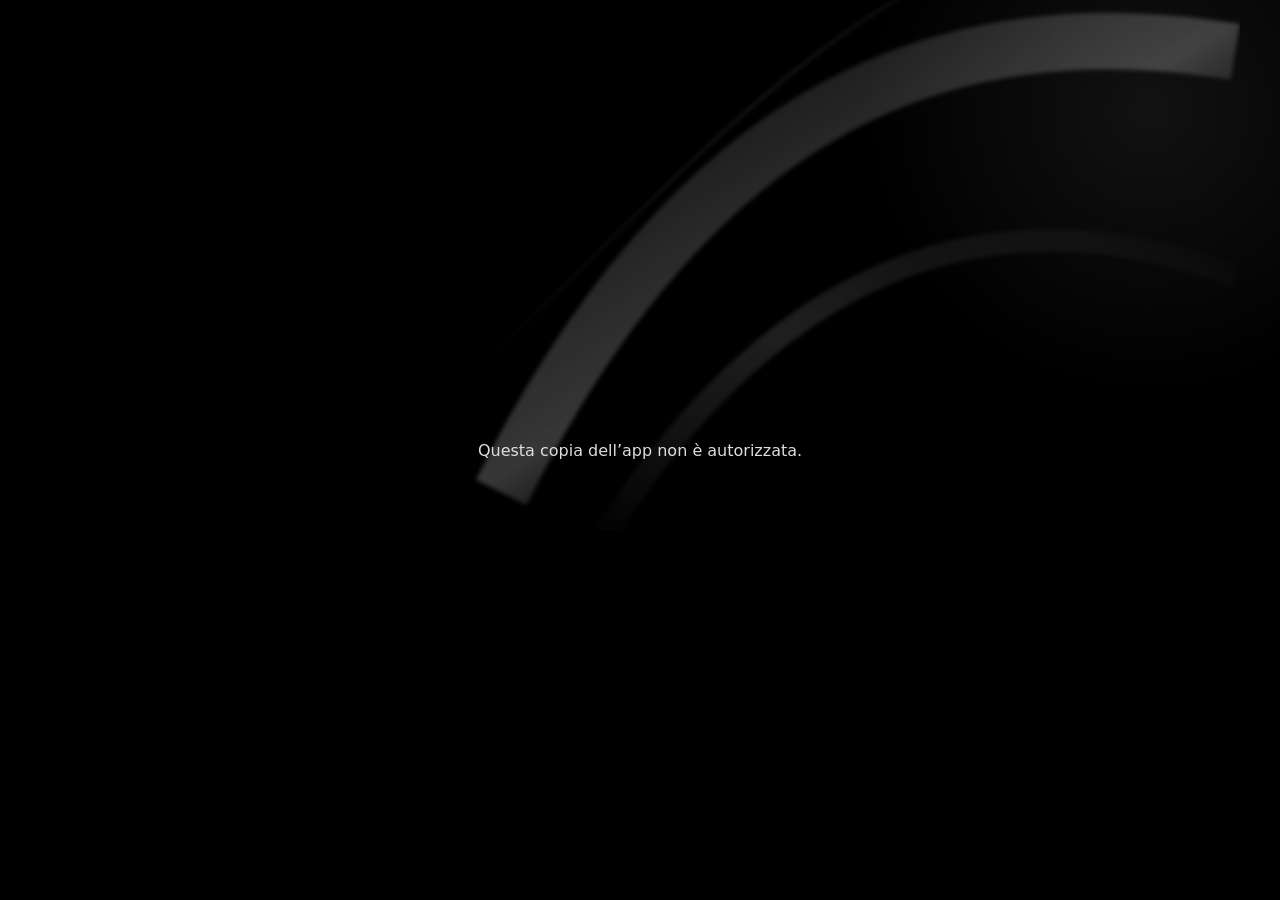
<file: index.html>
<!doctype html>
<html lang="it"><head><meta charset="UTF-8" />
<meta name="viewport" content="width=device-width, initial-scale=1.0, viewport-fit=cover" />
<meta name="theme-color" content="#000000" /><link rel="manifest" href="./manifest.webmanifest?v=photomemory-v33" />
<meta name="apple-mobile-web-app-title" content="Photomemory" /><link rel="icon" type="image/png" href="./favicon.png" /><link rel="apple-touch-icon" sizes="180x180" href="./icon-180.png" />
<meta name="apple-mobile-web-app-capable" content="yes" /><meta name="apple-mobile-web-app-status-bar-style" content="black" />
<title>Photomemory</title>  <script type="module" crossorigin src="/assets/main-CM4S5mFT.js"></script>
  <link rel="modulepreload" crossorigin href="/assets/brand-ldY2AS_9.js">
  <link rel="modulepreload" crossorigin href="/assets/librerie-B4zQ2TGJ.js">
  <link rel="modulepreload" crossorigin href="/assets/preventivo-DeIvMDSs.js">
  <link rel="modulepreload" crossorigin href="/assets/videoGalleria-C5fZ-OlS.js">
  <link rel="stylesheet" crossorigin href="/assets/brand-s4m64xDM.css">
  <link rel="stylesheet" crossorigin href="/assets/preventivo-BT4txE7f.css">
  <link rel="stylesheet" crossorigin href="/assets/main-6wbNGmea.css">
</head>
<body><div id="root"></div></body></html>
</file>
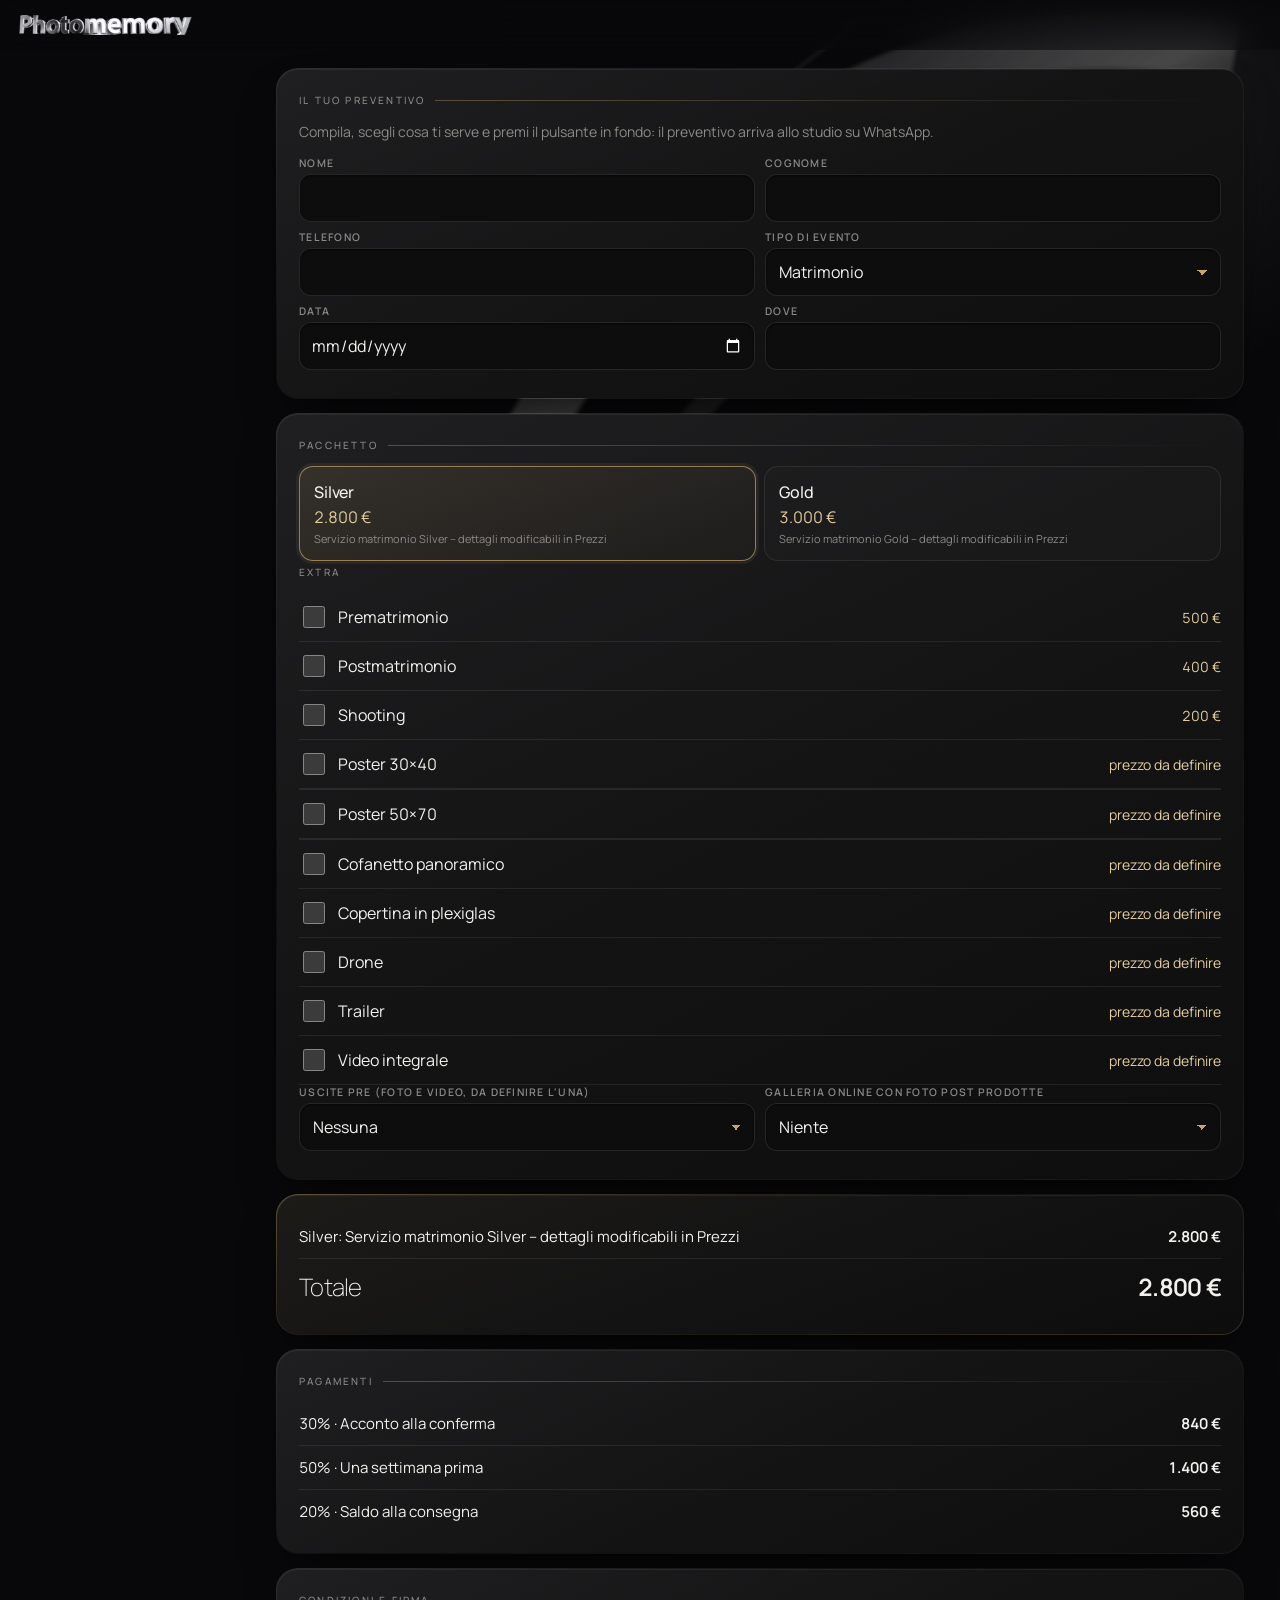
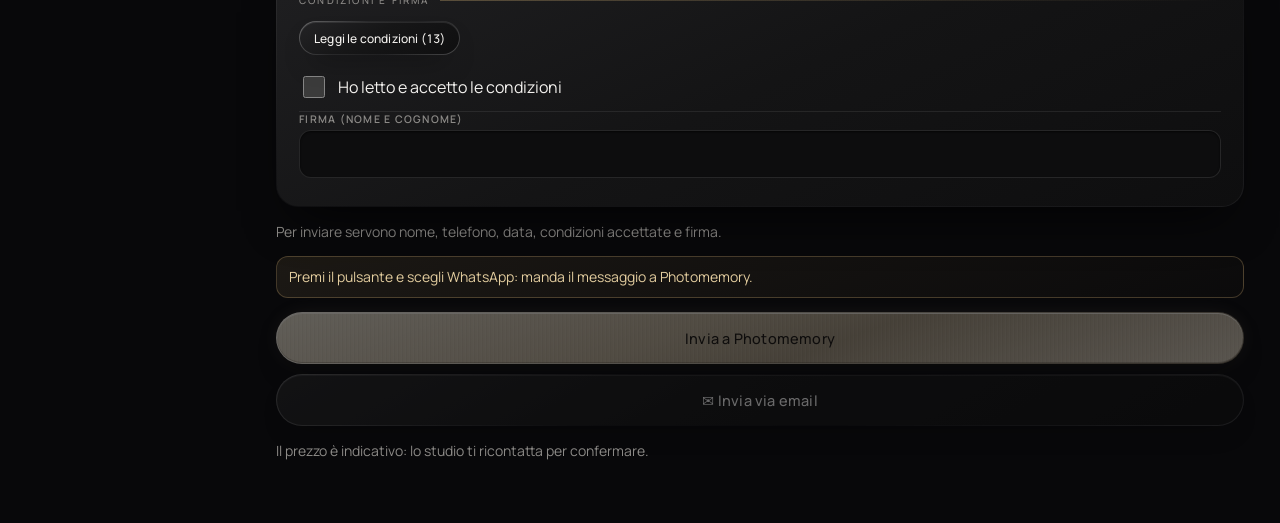
<file: cliente.html>
<!doctype html>
<html lang="it"><head><meta charset="UTF-8" /><script>/* indirizzo-nuovo: i link vecchi github.io dei clienti aprono la stessa pagina sul nuovo indirizzo */if(/\.github\.io$/i.test(location.hostname))location.replace('https://photomemory.frameforyou.it/'+location.pathname.split('/').slice(2).join('/')+location.search+location.hash);</script>
<meta name="viewport" content="width=device-width, initial-scale=1.0, viewport-fit=cover" />
<meta name="theme-color" content="#000000" /><meta name="robots" content="noindex" />
<meta name="apple-mobile-web-app-title" content="Photomemory" /><link rel="icon" type="image/png" href="./favicon.png" /><link rel="apple-touch-icon" sizes="180x180" href="./icon-180.png" />
<title>Preventivo · Photomemory</title>  <script type="module" crossorigin src="/assets/cliente-BeeEQDnN.js"></script>
  <link rel="modulepreload" crossorigin href="/assets/brand-ldY2AS_9.js">
  <link rel="modulepreload" crossorigin href="/assets/librerie-B4zQ2TGJ.js">
  <link rel="modulepreload" crossorigin href="/assets/preventivo-DeIvMDSs.js">
  <link rel="stylesheet" crossorigin href="/assets/brand-s4m64xDM.css">
  <link rel="stylesheet" crossorigin href="/assets/preventivo-BT4txE7f.css">
</head>
<body><div id="root"></div></body></html>
</file>
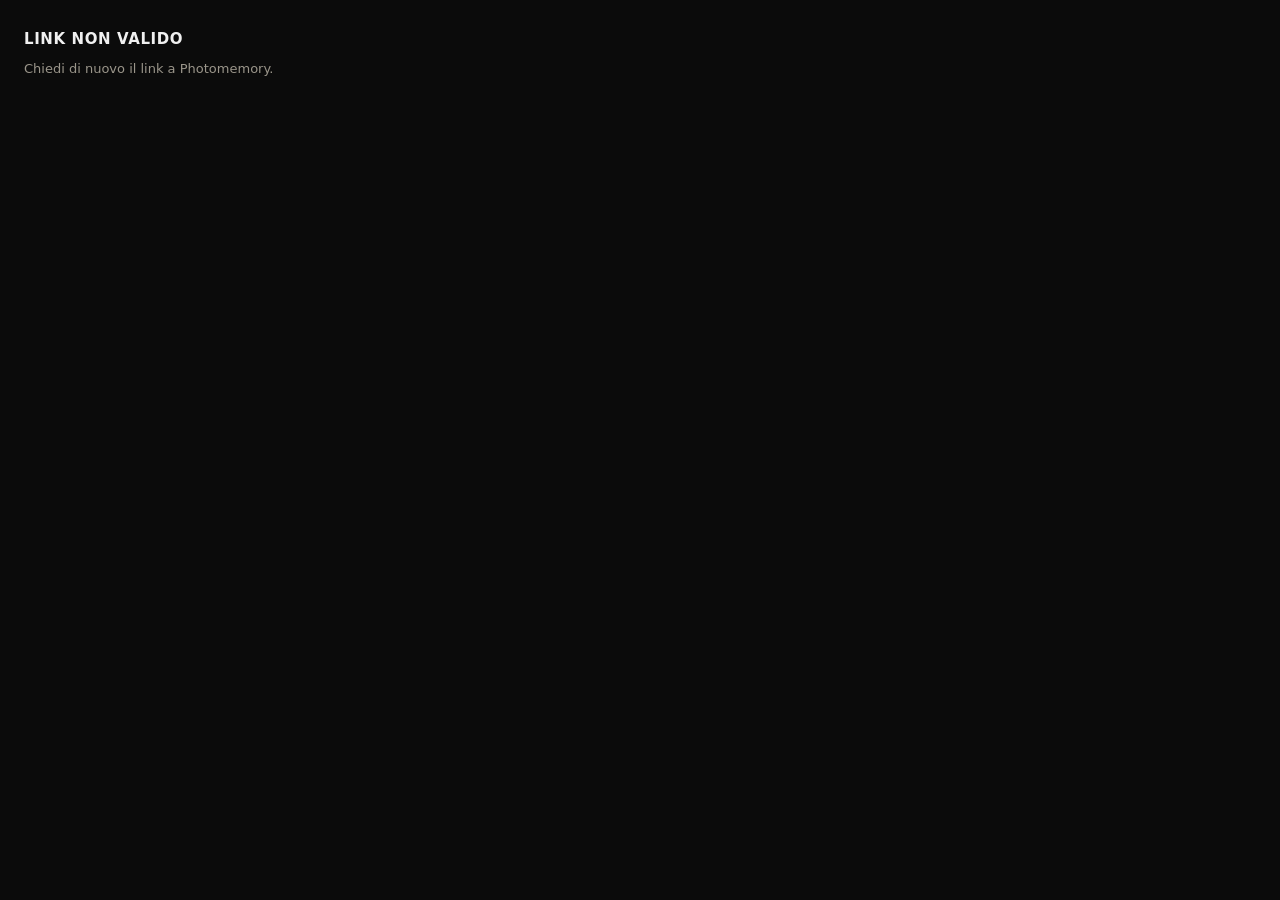
<file: video.html>
<!doctype html>
<html lang="it"><head><meta charset="UTF-8" /><script>/* indirizzo-nuovo: i link vecchi github.io dei clienti aprono la stessa pagina sul nuovo indirizzo */if(/\.github\.io$/i.test(location.hostname))location.replace('https://photomemory.frameforyou.it/'+location.pathname.split('/').slice(2).join('/')+location.search+location.hash);</script>
<meta name="viewport" content="width=device-width, initial-scale=1.0, viewport-fit=cover" />
<meta name="theme-color" content="#000000" /><meta name="robots" content="noindex" />
<meta name="apple-mobile-web-app-title" content="Video" /><link rel="icon" type="image/png" href="./favicon.png" /><link rel="apple-touch-icon" sizes="180x180" href="./icon-180.png" />
<title>Video · Photomemory</title>  <script type="module" crossorigin src="/assets/video-DCz9gS0c.js"></script>
  <link rel="modulepreload" crossorigin href="/assets/brand-ldY2AS_9.js">
  <link rel="modulepreload" crossorigin href="/assets/librerie-B4zQ2TGJ.js">
  <link rel="modulepreload" crossorigin href="/assets/videoGalleria-C5fZ-OlS.js">
  <link rel="stylesheet" crossorigin href="/assets/brand-s4m64xDM.css">
</head>
<body><div id="root"></div></body></html>
</file>
<file: assets/brand-s4m64xDM.css>
:root{--bg:#0b0b0b;--card:#161616;--line:#2a2a2a;--red:#5a5a5a;--gold:#f0f0f0;--tx:#f2efe6;--mut:#9a958a;font-family:system-ui,-apple-system,Segoe UI,Roboto,sans-serif;color:var(--tx);background:var(--bg)}*{box-sizing:border-box}body{margin:0;background:var(--bg)}.top{background:#000}.app{max-width:720px;margin:0 auto;min-height:100vh;padding-bottom:84px}.top{position:sticky;top:0;z-index:5;background:#000;border-bottom:2px solid var(--gold);padding:12px 16px}.logo{color:var(--gold);font-size:20px;letter-spacing:.5px}.logo span{color:var(--red);font-weight:700}main{padding:12px}.card{background:var(--card);border:1px solid var(--line);border-radius:14px;padding:14px;margin-bottom:12px}h3{color:var(--gold);font-size:15px;margin:6px 0 10px;text-transform:uppercase;letter-spacing:.6px}.row{display:flex;gap:8px;align-items:center;margin-bottom:12px;flex-wrap:wrap}.row input{flex:1;min-width:110px}input,select,textarea{width:100%;background:#0e0e0e;color:var(--tx);border:1px solid var(--line);border-radius:10px;padding:11px;font-size:16px}input:focus,select:focus,textarea:focus{outline:none;border-color:var(--gold)}textarea{min-height:60px;resize:vertical}.campo{display:flex;flex-direction:column;gap:4px;margin-bottom:8px}.campo span{font-size:12px;color:var(--mut)}.grid2{display:grid;grid-template-columns:1fr 1fr;gap:0 10px}.grid3{display:grid;grid-template-columns:1fr 1fr 1fr;gap:0 8px}.coppia-ora{grid-column:1/-1;display:grid;grid-template-columns:1.4fr .8fr;gap:0 10px}.grid2 .campo:last-child:nth-child(odd){grid-column:1/-1}.btn{display:inline-flex;align-items:center;justify-content:center;gap:6px;background:#222;color:var(--tx);border:1px solid #3a3a3a;border-radius:10px;padding:11px 14px;font-size:15px;cursor:pointer;text-decoration:none;font-weight:600}.btn.sm{padding:7px 10px;font-size:13px}.btn.red{background:var(--red);border-color:var(--red);color:#fff}.btn.gold{background:var(--gold);border-color:var(--gold);color:#111}.btn.wa{background:#0f3d24;border-color:#1f7a47}.btn.danger{background:transparent;color:#ff6b6b;border-color:#5a1a1a}.btn.big{width:100%;padding:16px;font-size:18px}.btn:disabled{opacity:.4}.acts{display:flex;gap:8px;flex-wrap:wrap;margin:10px 0}.acts.sticky{position:sticky;bottom:76px;background:var(--bg);padding:8px 0}.ev .evhead{display:flex;justify-content:space-between;gap:10px;cursor:pointer}.ev small{display:block;color:var(--mut);font-size:12px;margin-top:3px;text-transform:capitalize}.right{text-align:right;display:flex;flex-direction:column;align-items:flex-end;gap:4px}.gold{color:var(--gold)}.red{color:#ff4d5e}.badge{font-size:11px;font-weight:700;padding:3px 8px;border-radius:20px;text-transform:uppercase;letter-spacing:.5px}.badge.p{border:1px solid var(--gold);color:var(--gold)}.badge.c{background:var(--red);color:#fff}.esempio{display:flex;justify-content:space-between;align-items:center;background:#1e1e1e;color:var(--gold);border-radius:8px;padding:4px 4px 4px 10px;margin-bottom:8px;font-size:13px}.pacchetti{display:grid;grid-template-columns:1fr 1fr;gap:8px}.pk{border:1px solid var(--line);border-radius:12px;padding:10px;display:flex;flex-direction:column;gap:3px;cursor:pointer}.pk input{display:none}.pk.on{border-color:var(--gold);background:#1c1c1c}.pk small{color:var(--mut);font-size:11px}.check{display:flex;align-items:center;gap:10px;padding:10px 0;border-bottom:1px solid var(--line)}.check input{width:22px;height:22px;accent-color:var(--red)}.poster-qta{border-bottom:1px solid var(--line)}.poster-qta>.check{border-bottom:0}.poster-qta .qta{display:flex;align-items:center;gap:10px;padding:0 0 10px 32px;font-size:14px;color:var(--mut)}.poster-qta .qta select{width:auto;min-width:72px;padding:6px 8px}.check span{flex:1}.check em{color:var(--gold);font-style:normal;font-size:14px}.check.locked{opacity:.75}.riga{display:flex;justify-content:space-between;gap:10px;padding:7px 0;border-bottom:1px dashed var(--line);font-size:14px}.riga small{color:var(--mut)}.riga.tot{font-size:17px;border:none;color:var(--gold)}.riga.ok{color:#7bd88f}.riga.click{cursor:pointer}.x{background:none;border:none;color:#ff6b6b;font-size:14px;margin-left:6px}.hint{color:var(--mut);font-size:13px}.warn{color:#ffb347;font-size:13px}.okmsg{color:#7bd88f;margin:8px 0 0;font-size:14px}.tabs{position:fixed;bottom:0;left:0;right:0;display:flex;background:#000;border-top:2px solid var(--gold);z-index:6;padding-bottom:env(safe-area-inset-bottom)}.tabs button{flex:1;background:none;border:none;color:var(--mut);padding:8px 2px;font-size:11px;display:flex;flex-direction:column;align-items:center;gap:2px}.tabs button span{font-size:20px}.tabs button.on{color:var(--gold)}.tabs button.on span{filter:drop-shadow(0 0 4px var(--red))}.modal{position:fixed;top:0;right:0;bottom:0;left:0;background:#000;z-index:10;display:flex;flex-direction:column}.modalbar{display:flex;gap:8px;align-items:center;padding:10px;border-bottom:1px solid var(--gold)}.modalbar b{flex:1;font-size:13px;overflow:hidden;text-overflow:ellipsis;white-space:nowrap}.modal .hint{text-align:center;margin:6px}.pdfpagine{flex:1;overflow:auto;background:#111;padding:8px 8px 24px}.pdfpagine figure{margin:0 0 14px}.pdfpagine figcaption{color:var(--gold);font-size:12px;margin:0 0 4px}.pdfpagine img{width:100%;height:auto;background:#fff;display:block}.clausole ol{padding-left:18px;font-size:13px;line-height:1.5;color:#ddd}.pkedit{border-bottom:1px solid var(--line);padding-bottom:8px;margin-bottom:10px}@media (max-width:380px){.grid3{grid-template-columns:1fr 1fr}}.toast{position:fixed;left:12px;right:12px;bottom:84px;z-index:20;padding:14px;border-radius:12px;font-weight:600;max-width:696px;margin:0 auto}.toast.ok{background:#1f5d36;color:#fff}.toast.err{background:var(--red);color:#fff}.confirm{border:1px solid var(--gold);border-radius:12px;padding:12px;margin-top:10px;background:#1c1c1c}details summary{list-style:none;margin-bottom:8px}details summary::-webkit-details-marker{display:none}.logoimg{display:block;height:44px;width:auto;margin:-4px 0}.cnt{display:inline-block;min-width:22px;padding:1px 7px;border-radius:12px;background:var(--red);color:#fff;font-size:12px;text-align:center;margin-left:6px;vertical-align:middle}.cnt.ok{background:#1f7a47}.prom{display:flex;justify-content:space-between;align-items:center;gap:10px;padding:10px 0;border-bottom:1px solid var(--line)}.prom small{display:block;color:var(--mut);font-size:12px;margin-top:3px;text-transform:capitalize}.prom .right{gap:6px}.click{cursor:pointer}.badge.ok{background:#1f7a47;color:#fff}.tabs button span{position:relative}.tabbadge{position:absolute;top:-4px;right:-12px;background:var(--red);color:#fff;font-style:normal;font-size:10px;font-weight:700;border-radius:10px;padding:0 5px;line-height:16px}.calhead{display:flex;justify-content:space-between;align-items:center;gap:8px;margin-bottom:10px}.calhead b{font-size:17px;color:var(--gold)}.calhead h3{margin:0}.cal{display:grid;grid-template-columns:repeat(7,1fr);gap:4px}.dow{text-align:center;color:var(--mut);font-size:12px;padding:4px 0}.day{aspect-ratio:1;background:#0e0e0e;border:1px solid var(--line);border-radius:8px;color:var(--tx);font-size:14px;display:flex;flex-direction:column;align-items:center;justify-content:center;padding:0;cursor:pointer}.day i{font-style:normal;font-size:11px;color:var(--gold);line-height:1}.day.has{border-color:var(--gold);background:#1c1c1c}.day.clash{border-color:#ff6b6b;background:#3a1010}.day.clash i{color:#ff6b6b;font-weight:700}.day.today{outline:2px solid var(--red)}.day.sel{background:var(--gold);color:#111}.day.sel i{color:#111}.warnbox{border-color:#ff6b6b;background:#2a0f0f}.warnbox b{color:#ffb3b3}.chart{display:flex;align-items:flex-end;gap:4px;height:150px;padding:8px 0;border-bottom:1px solid var(--line)}.bar{flex:1;display:flex;flex-direction:column;align-items:center;justify-content:flex-end;height:100%}.bar span{display:block;width:100%;background:linear-gradient(var(--gold),#6e6e6e);border-radius:4px 4px 0 0;min-height:1px}.bar small{font-size:10px;color:var(--mut);margin-top:3px}.bar em{font-style:normal;font-size:9px;color:var(--tx);margin-bottom:2px}.check.cons input[type=date]{width:auto;padding:6px 8px;font-size:14px}.ok-msg{color:#7bd88f;font-weight:600;margin:8px 0 0}.tabs button{font-size:10px}.blocco{min-height:100vh;display:flex;flex-direction:column;align-items:center;justify-content:center;gap:14px;padding:24px;text-align:center;background:#000}.blocco .logoimg{height:70px;margin-bottom:10px}.blocco h2{color:var(--gold);margin:0}.blocco p{margin:0}.blocco a.btn{text-decoration:none;display:inline-block}.licavviso{background:#1e1e1e;color:var(--gold);padding:10px 16px;font-size:14px;border-bottom:1px solid var(--line)}.licavviso a{color:var(--tx);font-weight:600}.licprova{display:flex;flex-wrap:wrap;align-items:center;gap:6px;justify-content:center;text-align:center;font-size:15px}.licprova .conto{font-variant-numeric:tabular-nums;color:var(--tx);font-size:17px}.licprova a{margin-left:6px}.day u{text-decoration:none;font-size:10px;color:silver;line-height:1}.day.gimp:not(.has){border-color:#6a6a6a}.occ{display:flex;gap:8px;margin:2px 0 12px}.occ button{flex:1;min-height:46px;border-radius:12px;border:1px solid var(--line);background:#141414;color:var(--tx);font-size:14px;padding:8px 4px}.occ button:disabled{opacity:.35}.occ button.on{background:var(--gold);color:#111;border-color:var(--gold);font-weight:650}.gimpegno{text-decoration:none;color:var(--tx);border-left:3px solid #9a9a9a;padding-left:8px}.gimpegno small{color:var(--mut)}.gcal .gcal-ok{margin-left:6px;font-size:11px;vertical-align:middle}.gcal select{width:100%}.gcal-ev{margin:-4px 4px 10px}.gimport ol{margin:8px 0 6px;padding-left:20px;line-height:1.5}.gimport ol li{margin:3px 0}.gimport details{margin:10px 0}.gimport summary{cursor:pointer;padding:4px 0}.gimport .btn.danger{margin-top:4px}.listino-tipi{display:flex;flex-wrap:wrap;gap:6px;margin:8px 0 10px}.listino-titolo{margin:6px 0}.pk-extra{margin-top:6px}.pk-flag{display:flex;flex-wrap:wrap;gap:14px;margin:4px 0}.promo-edit{border:1px dashed rgba(200,160,80,.5);border-radius:10px;padding:8px 10px;margin-top:6px}.promo-edit.on{border-style:solid;background:#c8a05014}.promo-stato{font-size:.8em;padding:1px 8px;border-radius:9px;background:#7f7f7f33;margin-left:6px}.promo-stato.on{background:#2e7d32;color:#fff}.grid3{display:grid;grid-template-columns:repeat(auto-fit,minmax(140px,1fr));gap:8px}.prezzo-vecchio{opacity:.6;font-weight:400;margin-right:4px}.promo-tag,.promo-firmato{display:block;font-style:normal;font-size:.75em;font-weight:600;color:#c0392b}.promo-firmato{color:inherit;opacity:.7;font-weight:400}.firmapad{position:fixed;top:0;right:0;bottom:0;left:0;z-index:30;background:#000;display:flex;flex-direction:column;gap:8px;padding:max(10px,env(safe-area-inset-top)) max(10px,env(safe-area-inset-right)) max(10px,env(safe-area-inset-bottom)) max(10px,env(safe-area-inset-left));overscroll-behavior:none;touch-action:none;user-select:none;-webkit-user-select:none}.firmabar{display:flex;align-items:center;gap:10px;border-bottom:1px solid var(--gold);padding-bottom:8px}.firmabar div{flex:1;display:flex;flex-direction:column}.firmabar b{color:var(--gold);text-transform:uppercase;letter-spacing:.6px;font-size:14px}.firmabar small{font-size:17px;font-weight:700}.firmaarea{flex:1;position:relative;background:#fff;border-radius:12px;min-height:140px;overflow:hidden}.firmaarea canvas{position:absolute;top:0;right:0;bottom:0;left:0;width:100%;height:100%;display:block;touch-action:none;cursor:crosshair;z-index:2}.firmalinea{position:absolute;left:6%;right:6%;bottom:24%;border-bottom:1.5px dashed #b9b2a0;z-index:1}.firmalinea span{position:absolute;left:0;bottom:4px;color:#b9b2a0;font-size:18px}.firmaph{position:absolute;top:0;right:0;bottom:0;left:0;margin:0;display:flex;align-items:center;justify-content:center;color:#c9c2b0;font-size:22px;z-index:1;pointer-events:none}.firmalegale{margin:0;font-size:13px;color:var(--tx);text-align:center}.firmaacts{display:flex;gap:10px}.firmaacts .btn{flex:1;padding:14px}@media (orientation:landscape) and (max-height:520px){.firmapad{gap:5px}.firmabar{padding-bottom:4px}.firmabar small{font-size:15px}.firmaacts .btn{padding:9px}.firmalegale{font-size:12px}}.firmaimg{background:#fff;border-radius:10px;padding:8px;display:flex;justify-content:center;margin-bottom:8px}.firmaimg img{max-width:100%;max-height:110px}.badge.firm{background:#1f7a47;color:#fff}.pk-album{border:1px solid var(--line);border-radius:12px;padding:10px 12px;margin:10px 0;background:#ffffff08}.pk-album.on{border-color:var(--gold);background:#c9a22714}.sw-riga{display:flex;align-items:center;justify-content:space-between;gap:12px;cursor:pointer;min-height:44px}.sw-riga span{display:flex;flex-direction:column;gap:2px}.sw-riga b{font-size:16px}.sw-riga small{color:var(--mut);font-size:13px}.sw-riga input{-moz-appearance:none;appearance:none;-webkit-appearance:none;flex:none;width:52px;height:30px;border-radius:15px;background:#3a3a3a;border:1px solid #666;position:relative;margin:0;cursor:pointer;transition:background .15s}.sw-riga input:after{content:"";position:absolute;top:3px;left:3px;width:24px;height:24px;border-radius:50%;background:#fff;transition:left .15s}.sw-riga input:checked{background:var(--gold)}.sw-riga input:checked:after{left:25px}.pk-album .grid2{margin-top:8px}select{-webkit-appearance:none;-moz-appearance:none;appearance:none;background-image:url("data:image/svg+xml,%3Csvg xmlns='http://www.w3.org/2000/svg' width='12' height='8'%3E%3Cpath d='M1 1l5 5 5-5' fill='none' stroke='%239a958a' stroke-width='2'/%3E%3C/svg%3E");background-repeat:no-repeat;background-position:right 12px center;padding-right:34px}.prezzi-pag{display:flex;flex-direction:column;gap:12px}.prezzi-pk{display:flex;flex-direction:column;gap:12px;min-width:0}.extra-card{min-width:0}.tipi-chips{display:flex;gap:8px;overflow-x:auto;-webkit-overflow-scrolling:touch;scrollbar-width:none;margin:0 -16px;padding:2px 16px 6px;scroll-snap-type:x proximity}.tipi-chips::-webkit-scrollbar{display:none}.chip{flex:none;min-height:44px;padding:0 16px;border-radius:22px;border:1px solid var(--line);background:var(--card);color:var(--tx);font-size:15px;white-space:nowrap;cursor:pointer;scroll-snap-align:start}.chip.on{background:var(--gold);border-color:var(--gold);color:#000;font-weight:700}.chips{display:flex;flex-wrap:wrap;gap:8px;margin-top:8px}.pk-titolo{margin:4px 0 0;font-size:14px;letter-spacing:.5px;text-transform:uppercase;color:var(--mut)}.pk-lista{display:flex;flex-direction:column;gap:10px}.pk-card{background:var(--card);border:1px solid var(--line);border-radius:14px;overflow:hidden}.pk-card.aperta,.pk-card.scelta{border-color:var(--gold)}.pk-card.scelta{box-shadow:0 0 0 2px var(--gold)}.pk-testa{all:unset;box-sizing:border-box;width:100%;display:flex;align-items:center;gap:12px;padding:14px;min-height:64px;cursor:pointer}.pk-nome{flex:1;min-width:0;display:flex;flex-direction:column;gap:3px}.pk-nome b{font-size:17px}.pk-nome small{color:var(--mut);font-size:13px;white-space:nowrap;overflow:hidden;text-overflow:ellipsis}.pk-prezzo{display:flex;flex-direction:column;align-items:flex-end;gap:2px;flex:none}.pk-prezzo b{font-size:17px;color:var(--gold)}.pk-prezzo s{color:var(--mut);font-size:13px}.pk-prezzo b.promo{color:#7bd88f}.pk-prezzo small{font-size:12px;color:var(--mut)}.chev{flex:none;color:var(--mut);font-size:16px;width:16px;text-align:center}.pk-corpo{padding:12px 14px 14px;display:flex;flex-direction:column;gap:10px;border-top:1px solid var(--line)}.pk-piano{display:flex;flex-direction:column;gap:8px}.pk-rate-riga{display:flex;flex-direction:column;gap:4px;padding-bottom:8px;border-bottom:1px dashed var(--line)}.pk-servizi b{font-size:14px}.pk-fondo{display:flex;justify-content:flex-end}.promo-edit{border:1px solid var(--line);border-radius:12px;padding:0 12px}.promo-edit.on{border-color:#7bd88f}.promo-testa{all:unset;box-sizing:border-box;width:100%;display:flex;align-items:center;gap:10px;min-height:48px;cursor:pointer}.promo-testa b{flex:1}.promo-stato.no{color:var(--mut);font-size:13px}.promo-edit .grid3{padding-bottom:10px}.nuovo-pk{min-height:50px;border-style:dashed;width:100%}.extra-card h4{margin:14px 0 4px;font-size:13px;color:var(--mut);text-transform:uppercase;letter-spacing:.5px}.extra-riga{display:flex;align-items:flex-start;justify-content:space-between;gap:8px 12px;min-height:52px;border-bottom:1px solid var(--line);flex-wrap:wrap}.compreso{display:flex;align-items:flex-start;gap:6px;font-size:13px;color:var(--mut);line-height:1.25;flex:1 1 100%;max-width:100%;justify-content:flex-end}.compreso span{white-space:normal}.compreso.on{color:#e7c27a}.compreso input{width:16px;height:16px;margin-top:1px;accent-color:#e7c27a;flex:none}.compreso-box{flex:0 1 auto;max-width:100%;align-self:center}.compreso-box.aperta{flex:1 1 100%;align-self:stretch}.compreso-testa{display:inline-flex;align-items:center;gap:8px;max-width:100%;min-height:36px;padding:0 10px;border-radius:10px;border:1px solid var(--line);background:transparent;color:var(--mut);font-size:13px;text-align:left}.compreso-box.aperta .compreso-testa{display:flex;width:100%}.compreso-box.on .compreso-testa{border-color:#e7c27a;color:#e7c27a}.compreso-testa .segno{width:16px;height:16px;border:1.5px solid currentColor;border-radius:4px;display:inline-flex;align-items:center;justify-content:center;font-size:11px;line-height:1;flex:none}.compreso-box.on .segno{background:#e7c27a;color:#111;border-color:#e7c27a}.compreso-testa span{white-space:normal;line-height:1.2}.compreso-testa i{margin-left:auto;font-style:normal;flex:none}.compreso-lista{display:flex;flex-direction:column;gap:2px;width:100%;margin-top:6px;padding:4px 8px;border:1px solid var(--line);border-radius:10px}.compreso-voce{display:flex;align-items:flex-start;gap:8px;min-height:40px;padding:8px 2px;font-size:14px}.compreso-voce input{width:18px;height:18px;margin-top:1px;accent-color:#e7c27a;flex:none}.compreso-voce span{white-space:normal;line-height:1.25}.compreso-voce.on{color:#e7c27a}.pk-corpo .compreso{grid-column:1/-1;justify-content:flex-start}.extra-gruppo .extra-riga:last-child{border-bottom:0}.extra-riga>span:first-child{flex:1;font-size:15px}.extra-val{display:flex;align-items:center;gap:6px;flex:1 1 180px;flex-wrap:wrap;justify-content:flex-end;max-width:100%}.extra-val i{font-style:normal;color:var(--mut)}.extra-val input{width:96px;text-align:right;padding:10px}.extra-custom{display:flex;align-items:center;gap:8px;min-height:48px;border-top:1px dashed var(--line);padding:6px 0;flex-wrap:wrap}.extra-custom>input{flex:1;min-width:0}.extra-custom>textarea{flex:1 1 100%;min-height:72px;background:#111;color:var(--tx);border:1px solid #3a3a3a;border-radius:8px;padding:8px}.extra-nuovo{display:flex;flex-wrap:wrap;gap:8px;align-items:center;margin-top:12px}.extra-nuovo>input,.extra-nuovo>select{flex:1 1 140px;min-width:0}@media (max-width:560px){.extra-card h4{margin:8px 0 0}.extra-riga{display:grid;grid-template-columns:minmax(0,1fr) auto;gap:4px 8px;min-height:0;padding:6px 0;align-items:center}.extra-val{flex:none;justify-content:flex-end}.extra-val input{width:74px;padding:7px 8px}.compreso-box{grid-column:1 / -1;align-self:start;justify-self:start}.compreso-box.aperta{justify-self:stretch}.compreso-testa{min-height:32px;padding:0 8px;width:auto}.compreso-box.aperta .compreso-testa{width:100%}.compreso-voce{min-height:0;padding:4px 2px}.extra-custom{display:grid;grid-template-columns:minmax(0,1fr) auto;gap:6px;min-height:0;padding:6px 0;align-items:center}.extra-custom>input{grid-column:1 / -1}.extra-custom>.btn{justify-self:end}.extra-custom .compreso-box{grid-column:1 / -1}.extra-nuovo{gap:6px;margin-top:8px}}.info-btn{all:unset;cursor:pointer;color:var(--mut);padding:0 6px;font-size:16px}.info-txt{margin:4px 0}.sez-titolo{margin:18px 2px 6px;font-size:15px}.btn.ghost{background:transparent;border:1px solid var(--line);color:var(--mut);align-self:center}.sw-riga input:checked{background:#2e9d5b;border-color:#2e9d5b}.extra-val input::-webkit-outer-spin-button,.extra-val input::-webkit-inner-spin-button,.pk-corpo input::-webkit-outer-spin-button,.pk-corpo input::-webkit-inner-spin-button{-webkit-appearance:none;margin:0}.extra-val input,.pk-corpo input[type=number]{-moz-appearance:textfield;-webkit-appearance:textfield;appearance:textfield}.v-impagina>.imp-pagina{grid-column:1/-1}.imp-pagina label.hint input,.imp-pagina label.hint select,.imp-pagina .imp-cerca{display:block;width:100%;margin:6px 0;background:#111;color:var(--tx);border:1px solid #3a3a3a;border-radius:8px;padding:8px;box-sizing:border-box}.imp-editor{display:flex;gap:16px;align-items:flex-start}.imp-lavoro{flex:1;min-width:0;display:flex;justify-content:center;align-items:flex-start}.imp-pannello{width:340px;flex:0 0 340px;position:sticky;top:8px;max-height:calc(100dvh - 24px);overflow:auto}.imp-editor .imp-stage{overflow:hidden;background:transparent;border:0}@media (max-width:860px){.imp-editor{flex-direction:column}.imp-pannello{width:auto;flex:1 1 auto;position:static;max-height:none}}.imp-tools{display:flex;flex-wrap:wrap;gap:8px;margin:10px 0}.imp-sfoglia{position:relative}.imp-stage{width:100%;overflow:auto;border-radius:12px;background:#1a1a1a;border:1px solid #3a3a3a;touch-action:none}.imp-safe{position:absolute;border:3px dashed #c6a15b;pointer-events:none;z-index:40;box-sizing:border-box}.imp-num{position:absolute;left:0;right:0;bottom:2%;text-align:center;z-index:41;pointer-events:none;color:#111}.imp-colore{display:flex;align-items:center;gap:6px}.imp-tono{width:28px;height:28px;border-radius:50%;border:1px solid #666;padding:0}.imp-freccia{position:absolute;top:50%;transform:translateY(-50%);z-index:6;width:44px;height:72px;border:0;border-radius:12px;background:#0000008c;color:#fff;font-size:32px;line-height:1;cursor:pointer}.imp-freccia.sx{left:8px}.imp-freccia.dx{right:8px}.imp-freccia:disabled{opacity:.28}.imp-dissolvi{animation:impFade .55s ease}@keyframes impFade{0%{opacity:0}to{opacity:1}}.imp-tela{transform-origin:top left;position:relative}.imp-sfondo{position:absolute;top:0;right:0;bottom:0;left:0;width:100%;height:100%;object-fit:cover;pointer-events:none;z-index:0}.imp-el{position:absolute;box-sizing:border-box;overflow:hidden;cursor:grab;background:#f3f3f3}.imp-el.on{outline:4px solid #c6a15b;outline-offset:-4px}.imp-el img{position:absolute;pointer-events:none;max-width:none}.imp-vuota,.imp-testo{display:flex;align-items:center;justify-content:center;width:100%;height:100%;color:#666}.imp-testo{white-space:nowrap}.imp-resize{position:absolute;right:0;bottom:0;width:28px;height:28px;background:#c6a15b;cursor:nwse-resize;z-index:5}.imp-scheda{margin-top:10px}.imp-griglia{display:grid;grid-template-columns:repeat(auto-fill,minmax(150px,1fr));gap:10px}.imp-card{padding:8px;text-align:left}.imp-card.sel{outline:2px solid var(--gold)}.imp-mini-btn{background:transparent;color:inherit;border:0;width:100%;cursor:pointer;text-align:left}.imp-mini-box{height:120px;display:flex;align-items:center;justify-content:center;background:#111;border-radius:8px;overflow:hidden}.imp-mini{position:relative;max-height:110px;max-width:100%}.imp-mini i,.imp-mini em{position:absolute;overflow:hidden}.imp-mini i img{width:100%;height:100%;object-fit:cover;display:block}.imp-mini em{font-size:7px;line-height:1}.imp-voce{display:flex;flex-direction:column;align-items:flex-start;width:100%;margin-top:8px;cursor:pointer;color:inherit}.imp-voce small,.imp-card small{color:var(--mut);display:block}.st{position:fixed;top:0;right:0;bottom:0;left:0;z-index:900;display:grid;background:#2a2a2a;color:#eee;font-size:13px;grid-template-columns:210px minmax(0,1fr) 172px;grid-template-rows:auto auto minmax(0,1fr) auto;grid-template-areas:"top top top" "ctx ctx ctx" "sx tela dx" "giu giu giu";padding:env(safe-area-inset-top) env(safe-area-inset-right) 0 env(safe-area-inset-left);user-select:none;-webkit-user-select:none}.st button{font:inherit}.st-b{background:#474747;color:#f0f0f0;border:1px solid #5c5c5c;border-radius:6px;padding:6px 10px;min-height:32px;cursor:pointer;white-space:nowrap;line-height:1.1}.st-b:hover:not(:disabled){background:#555}.st-b:disabled{opacity:.4;cursor:default}.st-b.on{background:#d9d9d9;color:#111;border-color:#d9d9d9}.st-b.gold{background:#e8e8e8;color:#111;border-color:#e8e8e8;font-weight:600}.st-b.danger,.st-tendina .danger{color:#ff8a80}.st-top{grid-area:top;display:flex;align-items:center;gap:8px;padding:8px 10px;background:#1d1d1d;border-bottom:1px solid #111;flex-wrap:wrap}.st-titolo{display:flex;flex-direction:column;min-width:0;max-width:340px;margin:0 6px}.st-titolo b{white-space:nowrap;overflow:hidden;text-overflow:ellipsis}.st-titolo small{color:#a8a8a8;font-size:11px;white-space:nowrap;overflow:hidden;text-overflow:ellipsis}.st-gruppo{display:flex;gap:2px}.st-gruppo .st-b{border-radius:0}.st-gruppo .st-b:first-child{border-radius:6px 0 0 6px}.st-gruppo .st-b:last-child{border-radius:0 6px 6px 0}.st-zoom{min-width:56px}.st-spazio{flex:1}.st-occ{color:#ddd;font-size:12px;max-width:260px;overflow:hidden;text-overflow:ellipsis;white-space:nowrap}.st-menu{position:relative}.st-tendina{position:absolute;top:calc(100% + 4px);left:0;min-width:250px;background:#303030;border:1px solid #555;border-radius:8px;box-shadow:0 12px 30px #00000080;padding:6px;z-index:20;display:flex;flex-direction:column;gap:2px}.st-menu.dx .st-tendina{left:auto;right:0}.st-tendina button,.st-tendina a{background:transparent;border:0;color:#eee;text-align:left;padding:9px 10px;border-radius:6px;cursor:pointer;font-size:13px;word-break:break-all}.st-tendina button:hover:not(:disabled){background:#454545}.st-tendina button:disabled{opacity:.4}.st-tendina label{display:flex;flex-direction:column;gap:4px;padding:6px 10px;color:#bbb;font-size:12px}.st-tendina input{background:#1b1b1b;color:#eee;border:1px solid #555;border-radius:6px;padding:7px}.st-ctx{grid-area:ctx;display:flex;align-items:center;gap:6px;padding:6px 10px;background:#353535;border-bottom:1px solid #1e1e1e;overflow-x:auto;scrollbar-width:thin;min-height:46px}.st-ctx>*{flex:none}.st-tit{color:#fff;margin-right:4px}.st-mut{color:#a5a5a5;font-size:12px}.st-sep{width:1px;height:24px;background:#555;margin:0 4px}.st-seg{display:inline-flex;background:#232323;border:1px solid #4e4e4e;border-radius:7px;padding:2px;gap:2px}.st-seg button{background:transparent;border:0;color:#cfcfcf;padding:5px 9px;border-radius:5px;cursor:pointer;white-space:nowrap;min-height:28px}.st-seg button.on{background:#d9d9d9;color:#111}.st-largo{display:flex;width:100%}.st-largo button{flex:1;padding:5px 2px}.st-colore{display:inline-flex;width:30px;height:30px;border-radius:50%;overflow:hidden;border:1px solid #777;cursor:pointer}.st-colore input{width:44px;height:44px;margin:-7px;border:0;padding:0;background:none;cursor:pointer}.st-range{display:inline-flex;align-items:center;gap:6px;color:#ccc;font-size:12px}.st-range input{width:110px}.st-testo{background:#1b1b1b;color:#eee;border:1px solid #555;border-radius:6px;padding:6px 8px;width:200px}.st-sel{background:#1b1b1b;color:#eee;border:1px solid #555;border-radius:6px;padding:6px;max-width:100%}.st-pan{background:#383838;display:flex;flex-direction:column;min-height:0;overflow:hidden}.st-riga{display:flex;align-items:center;gap:8px;padding:7px 8px;flex-wrap:wrap}.st-riga>b{font-size:12px;text-transform:uppercase;letter-spacing:.06em;color:#ddd}.st-modelli{grid-area:sx;border-right:1px solid #1e1e1e;gap:6px;padding-bottom:6px}.st-modelli>.st-seg,.st-modelli>.st-chips,.st-modelli>.st-sel{margin:0 8px}.st-chips{display:flex;flex-wrap:wrap;gap:3px;align-items:center}.st-chips button{background:#2a2a2a;border:1px solid #4e4e4e;color:#ddd;border-radius:5px;min-width:28px;height:26px;padding:0 6px;cursor:pointer}.st-chips button.on{background:#d9d9d9;color:#111}.st-griglia{overflow-y:auto;display:grid;grid-template-columns:repeat(auto-fill,minmax(84px,1fr));gap:8px;padding:4px 8px 10px;align-content:start;flex:1;min-height:0}.st-lay{background:#2d2d2d;border:1px solid #474747;border-radius:6px;padding:6px 4px 4px;display:flex;flex-direction:column;align-items:center;gap:4px;cursor:pointer;color:#bbb}.st-lay:hover{border-color:#bbb}.st-lay small{font-size:10px;line-height:1.1;max-width:100%;overflow:hidden;text-overflow:ellipsis;white-space:nowrap}.st-fogli{grid-area:dx;border-left:1px solid #1e1e1e}.st-icone{display:flex;gap:3px;padding:0 8px 6px}.st-icone .st-b{padding:4px 0;flex:1;min-height:28px}.st-lista{overflow-y:auto;flex:1;min-height:0;padding:2px 8px 10px;display:flex;flex-direction:column;gap:8px}.st-foglio{background:transparent;border:2px solid transparent;border-radius:6px;padding:4px;display:flex;flex-direction:column;align-items:center;gap:3px;cursor:pointer;color:#ccc}.st-foglio.on{border-color:#3d8bfd;background:#2f3b4d}.st-foglio small{font-size:10.5px}.st-centro{grid-area:tela;position:relative;display:flex;flex-direction:column;min-width:0;min-height:0;background:#4b4b4b}.st-lavoro{flex:1;min-height:0;overflow:auto;display:grid;place-items:center;padding:12px;touch-action:pan-x pan-y}.st-stage{position:relative;overflow:hidden;box-shadow:0 6px 24px #00000073;flex:none;touch-action:none}.st-stage .imp-tela{position:absolute;left:0;top:0}.st-sotto{display:flex;align-items:center;justify-content:center;gap:10px;padding:5px;background:#3c3c3c;border-top:1px solid #2a2a2a;font-size:12px;color:#ccc}.st-sotto .st-b{min-height:28px;padding:2px 14px;font-size:18px}.st-toast{position:absolute;left:50%;bottom:48px;transform:translate(-50%);background:#141414f0;color:#eee;padding:9px 14px;border-radius:8px;max-width:min(560px,90%);font-size:13px;z-index:30;margin:0;box-shadow:0 6px 20px #00000080;pointer-events:none}.st-toast.err{color:#ffb4a8;border:1px solid #8a2b22}.st-fondo{position:absolute;overflow:hidden;z-index:0}.st-fondo img{position:absolute;top:0;right:0;bottom:0;left:0;width:100%;height:100%;object-fit:cover;pointer-events:none}.st-deco{background:transparent}.st-vuota{position:absolute;top:0;right:0;bottom:0;left:0;display:flex;align-items:center;justify-content:center;color:#8a8a8a;font-weight:300}.st-resize{position:absolute;right:0;bottom:0;background:#3d8bfd;cursor:nwse-resize;z-index:5}.st .imp-el.on{outline:none}.st .imp-el.on:after{content:"";position:absolute;top:0;right:0;bottom:0;left:0;border:calc(2.5px / var(--k,1)) solid #3d8bfd;pointer-events:none}.st-modelli.largo .st-griglia{grid-template-columns:1fr}.st-num{position:absolute;text-align:center;z-index:301;pointer-events:none;font-family:Georgia,serif}.st-abb{position:absolute;background:#dc282838;pointer-events:none;z-index:400}.st-taglio{position:absolute;border:1px dashed rgba(220,30,30,.9);pointer-events:none;z-index:401;box-sizing:border-box}.st-sicuro{position:absolute;border:1px dashed rgba(40,140,255,.75);pointer-events:none;z-index:401;box-sizing:border-box}.st-piega{position:absolute;background:#0000008c;pointer-events:none;z-index:402;box-shadow:0 0 0 1px #ffffff59}.st-dorso{position:absolute;background:repeating-linear-gradient(90deg,#ffaa0024 0,#ffaa0024 6px,#ffaa000f 6px,#ffaa000f 12px);pointer-events:none;z-index:399}.st-etich{position:absolute;text-align:center;color:#c82828d9;font-weight:600;pointer-events:none;z-index:403;font-family:system-ui,sans-serif;letter-spacing:.08em;text-transform:uppercase}.st-mini-bg{position:absolute;top:0;right:0;bottom:0;left:0;width:100%;height:100%;object-fit:cover}.st-mini-fondo{position:absolute;overflow:hidden}.st-mini-fondo img{position:absolute;top:0;right:0;bottom:0;left:0;width:100%;height:100%;object-fit:cover}.imp-mini u{position:absolute;top:0;bottom:0;width:1px;background:#00000059;text-decoration:none}.st-tabs{display:none}.st-foto{grid-area:giu;border-top:1px solid #1e1e1e;background:#333}.st-foto .st-riga{padding:6px 10px;border-bottom:1px solid #2a2a2a}.st-guida{margin:4px 10px 0}.st-strip{display:flex;gap:10px;overflow-x:auto;padding:8px 10px 12px;min-height:100px;align-items:center;scrollbar-width:thin;touch-action:pan-x}.st-th{position:relative;flex:none;height:84px;min-width:56px;padding:0;border:2px solid transparent;border-radius:4px;background:#222;cursor:grab;touch-action:pan-x;-webkit-touch-callout:none}.st-th img{height:80px;width:auto;max-width:130px;display:block;border-radius:2px;pointer-events:none}.st-th>span{display:block;width:60px;height:80px;background:#444}.st-th.sel{border-color:#3d8bfd}.st-th.usata img{opacity:.72}.st-th em{position:absolute;right:-5px;bottom:-5px;background:#2fb344;color:#fff;font-style:normal;font-size:10px;font-weight:700;min-width:18px;height:18px;border-radius:9px;display:grid;place-items:center;border:2px solid #333}.st-fantasma{position:fixed;width:90px;height:auto;transform:translate(-50%,-60%);opacity:.85;pointer-events:none;z-index:1000;box-shadow:0 8px 24px #0009;border:2px solid #fff}.st-anteprima{position:fixed;top:0;right:0;bottom:0;left:0;z-index:950;background:#0a0a0af5;display:flex;flex-direction:column}.st-ante-barra{display:flex;justify-content:space-between;align-items:center;padding:10px 14px;color:#ddd}.st-ante-libro{flex:1;display:flex;align-items:center;justify-content:center;gap:10px;min-height:0}.st-ante-foglio{box-shadow:0 20px 60px #000000b3}.st-freccia{font-size:26px;min-height:64px;padding:0 12px}@media (max-width:900px){.st{grid-template-columns:1fr;grid-template-rows:auto auto minmax(38vh,1fr) auto minmax(0,auto);grid-template-areas:"top" "ctx" "tela" "tabs" "pan";font-size:13px}.st-top{gap:5px;padding:6px;flex-wrap:nowrap;overflow-x:auto;scrollbar-width:none}.st-titolo{max-width:46vw;flex:0 0 auto}.st-titolo small{font-size:10px}.st-top .st-spazio{display:none}.st-foto .st-riga{flex-wrap:nowrap;overflow-x:auto;scrollbar-width:none}.st-foto .st-riga>*{flex:none}.st-toast{bottom:44px;font-size:12px;padding:6px 10px}.st-lbl{display:none}.st-tabs{grid-area:tabs;display:flex;background:#1d1d1d;border-top:1px solid #111}.st-tabs button{flex:1;background:transparent;border:0;color:#aaa;padding:10px 0;font-size:13px;border-bottom:2px solid transparent}.st-tabs button.on{color:#fff;border-bottom-color:#3d8bfd}.st-pan{grid-area:pan;display:none;max-height:36vh;border:0}.st-pan.on{display:flex}.st-foto{max-height:none}.st-lista{flex-direction:row;overflow-x:auto;overflow-y:hidden}.st-foglio{flex:none}.st-griglia{grid-template-columns:repeat(auto-fill,minmax(92px,1fr))}.st-menu .st-tendina{position:fixed;left:8px;right:8px;top:auto;bottom:calc(8px + env(safe-area-inset-bottom));max-height:70vh;overflow:auto}.st-menu.dx .st-tendina{left:8px;right:8px}.st-b{min-height:36px}.st-foto,.st-pan.st-modelli,.st-pan.st-fogli{padding-bottom:env(safe-area-inset-bottom)}}.imp-mio{display:inline-flex;align-items:center;gap:6px;background:#1c1c1c;border:1px solid #3a3a3a;border-radius:14px;padding:3px 4px 3px 10px;font-size:13px}.imp-mio button{background:transparent;border:0;color:var(--mut);cursor:pointer}.st-giro{position:absolute;overflow:visible;pointer-events:none}.st-giro img{position:absolute;max-width:none;pointer-events:none}.st .imp-el.meta:after{content:"";position:absolute;top:0;right:0;bottom:0;left:0;border:calc(4px / var(--k,1)) solid #2fb344;background:#2fb3442e;pointer-events:none}.st .imp-el.via{opacity:.45}.st-aiuto{position:absolute;background:#ff2fb3;pointer-events:none;z-index:420}.st-presa{position:absolute;left:0;top:0;background:#3d8bfd;color:#fff;cursor:move;z-index:6;display:grid;place-items:center;font-style:normal;line-height:1}.st-foglio.preso{opacity:.4}.st-foglio.prima{box-shadow:0 -4px #3d8bfd}.st-foglio.dopo{box-shadow:0 4px #3d8bfd}.st-foglio{touch-action:pan-y;-webkit-touch-callout:none}.st-num-in{width:42px;background:#1b1b1b;color:#eee;border:1px solid #555;border-radius:5px;padding:4px;text-align:right}.st-range output{min-width:38px;color:#ddd;font-variant-numeric:tabular-nums}@media (max-width:900px){.st-foglio.prima{box-shadow:-4px 0 #3d8bfd}.st-foglio.dopo{box-shadow:4px 0 #3d8bfd}.st-foglio{touch-action:pan-x}}.st-foglio img,.st-foglio *{-webkit-user-drag:none;user-select:none;-webkit-user-select:none}@media (min-width:900px){.st-ctx{flex-wrap:wrap;overflow-x:visible;row-gap:4px}}.st-primo{background:#3d8bfd!important;border-color:#3d8bfd!important;color:#fff!important;font-weight:600}.st-chip{background:#474747;color:#f0f0f0;border:1px solid #5c5c5c;border-radius:14px;padding:4px 10px;cursor:pointer;font-size:12px}.st-chip:hover{background:#5a5a5a}.st-controllo{align-items:center;justify-content:center;background:#0a0a0ab3}.st-dialogo{background:#2e2e2e;color:#eee;border:1px solid #555;border-radius:10px;padding:16px 18px;max-width:min(560px,94vw);display:flex;flex-direction:column;gap:12px;box-shadow:0 12px 40px #0009}.st-dialogo>b{font-size:16px}.st-ctl{display:flex;flex-direction:column;gap:6px}.st-ctl small{color:#aaa}.st-dialogo-bottoni{display:flex;flex-wrap:wrap;gap:8px;justify-content:flex-end}.sp{position:fixed;top:0;right:0;bottom:0;left:0;z-index:940;background:#3a3a3a;color:#eee;display:flex;flex-direction:column;font-size:13px}.sp>*{flex:none}.sp>.sp-centro{flex:1 1 0;min-height:0}.sp-centro>*{flex:none}.sp input.st-num-in{width:56px}.sp>.sp-storia{flex:0 0 34vh;min-height:150px}.sp select,.sp input{width:auto;margin:0}.sp-top{display:flex;align-items:center;gap:8px;padding:8px 12px;background:#2b2b2b;border-bottom:1px solid #1e1e1e}.sp-tit{font-size:15px}.sp-info{color:#bbb}.sp-opz{display:flex;flex-wrap:wrap;align-items:center;gap:6px 8px;padding:6px 12px;background:#353535;border-bottom:1px solid #1e1e1e}.sp-l{color:#bbb;font-size:12px;display:inline-flex;align-items:center;gap:6px}.sp-nota{margin:4px 12px;color:#e8c46a;font-size:12px}.sp-fogli{display:flex;gap:8px;overflow-x:auto;padding:8px 12px;background:#555;scrollbar-width:thin}.sp-f{flex:none;background:transparent;border:2px solid transparent;border-radius:4px;padding:2px;cursor:pointer;display:flex;flex-direction:column;align-items:center;gap:2px;color:#ddd}.sp-f.on{border-color:#3d8bfd;background:#2d2d2d}.sp-f.nuovo{margin-left:10px;box-shadow:-6px 0 0 -4px #e8c46a}.sp-f small{font-size:10px}.sp-centro{display:flex;flex-direction:column;align-items:center;justify-content:center;gap:8px;padding:8px;background:#9a9a9a;min-height:0;overflow:hidden}.sp-alt{display:flex;gap:6px;align-items:center;overflow-x:auto;max-width:100%;padding:4px;scrollbar-width:thin}.sp-alt .sp-l{color:#222;font-weight:600;white-space:nowrap}.sp-a{flex:none;background:#fff;border:2px solid transparent;border-radius:3px;padding:1px;cursor:pointer}.sp-a.on{border-color:#3d8bfd}.sp-giostra{display:flex;align-items:center;gap:22px;justify-content:center}.sp-lato{background:transparent;border:0;cursor:pointer;opacity:.85;padding:0}.sp-lato:disabled{opacity:.25;cursor:default}.sp-grande{box-shadow:0 6px 24px #00000059}.sp-nav{display:flex;align-items:center;gap:10px;color:#111}.sp-storia{overflow:auto;background:#2b2b2b;padding:8px 12px;display:flex;flex-direction:column;gap:8px}.sp-cap{background:#333;border:1px solid #444;border-radius:8px;padding:6px 8px}.sp-cap-testa{display:flex;align-items:center;gap:8px;margin-bottom:4px}.sp-cap-testa input{background:#222;border:1px solid #555;color:#eee;border-radius:5px;padding:3px 6px;min-width:0;flex:0 1 280px;font-weight:600}.sp-cap-testa small{color:#aaa}.sp-cap-foto{display:flex;flex-wrap:wrap;gap:4px 0;align-items:center}.sp-pz{display:inline-flex;align-items:center}.sp-taglio{width:16px;height:46px;background:transparent;border:0;color:transparent;cursor:pointer;padding:0;font-size:12px}.sp-taglio:hover,.sp-taglio:focus-visible{color:#e8c46a;background:#444}.sp-th{position:relative;width:62px;height:62px;background:#222;border:2px solid transparent;border-radius:4px;padding:0;overflow:hidden;cursor:pointer}.sp-th img{width:100%;height:100%;object-fit:cover;display:block}.sp-th i{display:block;width:100%;height:100%;background:#444}.sp-th small{position:absolute;left:0;right:0;bottom:0;background:#0009;color:#fff;font-size:9px;text-align:center}.sp-th:hover{border-color:#d33}.sp-th.fuori{opacity:.45;border-color:#d33}.sp-fuori{border-style:dashed}@media (max-width:900px){.sp{overflow-y:auto}.sp>.sp-storia{flex:none;min-height:0;overflow:visible}.sp-opz{flex-wrap:nowrap;overflow-x:auto}.sp-centro{overflow:visible}.sp>.sp-centro{flex:none}.sp-taglio{color:#777;width:18px}.sp-th{width:54px;height:54px}}.st-modelli>.st-scroll{flex:1 1 0;min-height:0;overflow-y:auto;-webkit-overflow-scrolling:touch}.st-scroll .st-griglia{overflow:visible;flex:none}.st-sugg{margin:0 6px 4px;background:#2c3038;border:1px solid #3d4a5e;border-radius:8px;padding-bottom:6px}.st-sugg>.st-riga{padding:5px 6px}.st-sugg>p{margin:0 8px;font-size:11px;line-height:1.35}.st-sugg-lista{display:flex;gap:6px;overflow-x:auto;padding:2px 6px 4px;-webkit-overflow-scrolling:touch}.st-sug{flex:none;max-width:140px}.st-sug.primo{border-color:#3d8bfd}.st-lib-testa{padding:4px 8px}.st-lib-testa .st-seg button{padding:3px 7px;font-size:11px}.st-lay-c{position:relative;display:flex;flex-direction:column}.st-lay-c>.st-lay{flex:1}.st-lay-c.pref>.st-lay{border-color:#c9a227}.st-lay-az{position:absolute;top:3px;right:3px;display:flex;gap:3px;opacity:0;transition:opacity .12s}.st-lay-c:hover .st-lay-az,.st-lay-c.pref .st-lay-az,.st-lay-az:focus-within{opacity:1}.st-lay-az button{width:22px;height:22px;padding:0;border-radius:50%;border:1px solid #555;background:#1b1b1bd9;color:#ccc;font-size:12px;line-height:20px;cursor:pointer}.st-lay-az .st-stella.on{color:#f2c94c;border-color:#c9a227}.st-lay-az .st-scarta:hover{color:#ff8a8a}.st-altri{grid-column:1/-1;justify-self:center}.st-th .st-spunta{position:absolute;top:3px;left:3px;width:22px;height:22px;border-radius:50%;border:1.5px solid #fff;background:#0007;color:transparent;font-size:13px;line-height:19px;text-align:center;cursor:pointer;z-index:2}.st-th .st-spunta.on{background:#3d8bfd;border-color:#3d8bfd;color:#fff}.st-th.spuntata{border-color:#3d8bfd;box-shadow:0 0 0 1px #3d8bfd}.st-spuntate{display:flex;align-items:center;gap:8px;flex-wrap:wrap;padding:2px 8px 6px;font-size:12px;color:#cfe0ff}@media (hover:none){.st-lay-az{opacity:.85}.st-lay-az button{width:26px;height:26px;line-height:24px}}@media (max-width:899px){.st-th .st-spunta{width:26px;height:26px;line-height:23px}.st-spuntate{flex-wrap:nowrap;overflow-x:auto}.st-spuntate>*{flex:none}.st-sug{max-width:130px}}.st-sugg-altri{display:none}@media (min-width:900px){.st-sugg-lista{flex-direction:column;overflow:visible;align-items:stretch;gap:6px}.st-sug{max-width:none}.st-sugg-lista:not(.tutti)>.st-sug:nth-child(n+5){display:none}.st-sugg-altri{display:block;margin:2px auto 0;min-height:0;padding:3px 10px;font-size:11px}}@media (max-width:899px){.st-pan.st-modelli{overflow-y:auto;-webkit-overflow-scrolling:touch;max-height:40vh}.st-pan.st-modelli>*{flex:none}.st-modelli>.st-scroll{overflow:visible}}.st .imp-el{touch-action:none;-webkit-user-select:none;user-select:none;-webkit-touch-callout:none;cursor:move}.st .imp-el.ritaglio{cursor:grab}.st .imp-el.ritaglio:after{border-style:dashed!important;border-color:#e8c46a!important}.st-barra{position:absolute;z-index:50;display:flex;gap:4px;padding:3px;background:#121212eb;border:1px solid #3d8bfd;border-radius:10px;box-shadow:0 4px 14px #00000080;touch-action:none}.st-barra button{min-width:var(--b,34px);height:var(--b,34px);padding:0 8px;border:0;border-radius:7px;background:#2a2a2a;color:#fff;font-size:18px;line-height:1;cursor:pointer;display:grid;place-items:center;touch-action:none;-webkit-user-select:none;user-select:none}.st-barra button.st-presa{position:static;background:#3d8bfd;cursor:move;font-style:normal}.st-barra button[data-testid=st-scambia]{cursor:grab}.st-barra button.on{background:#e8c46a;color:#111;font-size:14px;font-weight:600}.st-barra button.cestino{background:#5a1d1d}.st-barra button.cestino:hover{background:#8a2323}.st-barra.grande button{font-size:22px}.st-guida{display:flex;flex-wrap:wrap;align-items:center;gap:8px}.imp-mini img.st-mini-deco{position:absolute;z-index:2;pointer-events:none;object-fit:fill}.extra-riga>.btn.danger{flex:none;align-self:center}.extra-tolti{margin-top:8px}@media (max-width:560px){.extra-riga>.btn.danger{grid-column:1 / -1;justify-self:start}}.clausole-gia-sum{display:flex;align-items:center;justify-content:space-between;gap:10px;cursor:pointer;font-weight:600;color:var(--gold);padding:2px 0;list-style:none}.clausole-gia-sum::-webkit-details-marker{display:none}.clausole-gia-sum:after{content:"▸";opacity:.7;font-size:.9em}details[open]>.clausole-gia-sum:after{content:"▾"}.clausola-default-voce{border-top:1px dashed var(--line);padding:6px 0}.clausola-default-voce>summary{cursor:pointer;list-style:none;display:flex;align-items:center;justify-content:space-between;gap:8px;min-height:40px}.clausola-default-voce>summary::-webkit-details-marker{display:none}.clausola-default-voce>summary:after{content:"▸";opacity:.55;font-size:.85em}.clausola-default-voce[open]>summary:after{content:"▾"}.clausola-default-voce>p.hint{margin:4px 0 8px}
</file>
<file: assets/preventivo-BT4txE7f.css>
@font-face{font-family:"FY Serif";src:url(/assets/fy-serif-CXhqKGJe.woff2) format("woff2");font-weight:300 700;font-style:normal;font-display:swap}@font-face{font-family:"FY Serif";src:url(/assets/fy-serif-italic-JbXNAZO8.woff2) format("woff2");font-weight:300 700;font-style:italic;font-display:swap}@font-face{font-family:FY Sans;src:url(/assets/fy-sans-DBvp1Roh.woff2) format("woff2");font-weight:200 800;font-style:normal;font-display:swap}:root{--bg:#08080a;--card:#141415;--line:rgba(255,255,255,.08);--tx:#f3f1ee;--mut:#8c8a87;--mut2:#5b5a58;--gold:#c8a66b;--gold2:#e3cd9f;--gold3:#a8854a;--acc:#c8a66b;--acc2:#e3cd9f;--t1:#f3f1ee;--t2:#8c8a87;--t3:#5b5a58;--hair:rgba(255,255,255,.065);--red:#b4534a;--ok:#8fb89a;--serif:"FY Sans",system-ui,-apple-system,"Segoe UI",Roboto,sans-serif;--sans:"FY Sans",system-ui,-apple-system,"Segoe UI",Roboto,sans-serif;--r:22px;--r-sm:12px;--panel:linear-gradient(155deg,#1f1f21 0%,#141415 50%,#0e0e0f 100%) padding-box,linear-gradient(160deg,rgba(255,255,255,.16),rgba(255,255,255,.03) 40%,rgba(255,255,255,.08)) border-box;--panel-sh:inset 0 1px 0 rgba(255,255,255,.06),0 24px 50px -20px rgba(0,0,0,.8);--gold-bg:repeating-linear-gradient(90deg,rgba(255,255,255,.06) 0 1px,rgba(0,0,0,.035) 1px 2px,transparent 2px 4px) padding-box,linear-gradient(160deg,#e9d6ad 0%,#c9a86e 42%,#b08f58 58%,#d8c094 100%) padding-box,linear-gradient(160deg,#fff3d6,#7d6235) border-box;--gold-sh:inset 0 1px 0 rgba(255,247,226,.75),inset 0 -1px 0 rgba(60,40,10,.25),0 14px 30px -10px rgba(0,0,0,.85),0 0 24px -6px rgba(200,166,107,.35);--graph-bg:linear-gradient(150deg,#232325 0%,#161617 45%,#0f0f10 100%) padding-box,linear-gradient(140deg,rgba(255,255,255,.34),rgba(255,255,255,.06) 35%,rgba(255,255,255,.03) 60%,rgba(255,255,255,.2)) border-box;--metal:var(--graph-bg);--metal-sh:inset 0 1px 0 rgba(255,255,255,.09),0 18px 36px -12px rgba(0,0,0,.75);--satin:linear-gradient(175deg,#fbfaf7 0%,#e9e5de 48%,#d9d3c9 52%,#efebe5 100%) padding-box,linear-gradient(180deg,#ffffff,#a9a296) border-box;--satin-sh:inset 0 1px 0 #fff,inset 0 -1px 0 rgba(0,0,0,.08),0 10px 26px -8px rgba(0,0,0,.8),0 0 0 4px rgba(255,255,255,.03);--graph-sh:inset 0 1px 0 rgba(255,255,255,.09),0 14px 28px -14px rgba(0,0,0,.8);font-family:var(--sans);color:var(--tx);background:var(--bg);-webkit-font-smoothing:antialiased;font-variant-numeric:lining-nums tabular-nums;color-scheme:dark;accent-color:var(--gold)}body{background:var(--bg);font-family:var(--sans)}::selection{background:#cfae7259}svg.i{stroke:currentColor;fill:none;stroke-width:1.4;stroke-linecap:round;stroke-linejoin:round;flex:none}.lux button,.lux input,.lux select,.lux textarea{font-family:var(--sans)}body:before{content:"";position:fixed;z-index:0;pointer-events:none;right:-150px;top:-30px;width:420px;height:340px;opacity:.8;background:url("data:image/svg+xml;utf8,<svg xmlns='http://www.w3.org/2000/svg' viewBox='0 0 420 340'><defs><linearGradient id='a' x1='0' y1='0' x2='1' y2='1'><stop offset='0' stop-color='%23fff' stop-opacity='0'/><stop offset='.48' stop-color='%23e6e6e6' stop-opacity='.32'/><stop offset='.64' stop-color='%23555' stop-opacity='.1'/><stop offset='1' stop-color='%23fff' stop-opacity='0'/></linearGradient><linearGradient id='b' x1='1' y1='0' x2='0' y2='1'><stop offset='0' stop-color='%23fff' stop-opacity='0'/><stop offset='.5' stop-color='%23cfcfcf' stop-opacity='.2'/><stop offset='1' stop-color='%23fff' stop-opacity='0'/></linearGradient><filter id='f'><feGaussianBlur stdDeviation='1.2'/></filter></defs><g filter='url(%23f)' fill='none'><path d='M30 320 C 130 120, 260 60, 420 86' stroke='url(%23a)' stroke-width='30'/><path d='M80 350 C 180 190, 300 160, 420 205' stroke='url(%23b)' stroke-width='12'/><path d='M10 262 C 150 130, 230 18, 410 6' stroke='url(%23b)' stroke-width='1.2'/></g></svg>") center/100% 100% no-repeat}body:after{content:"";position:fixed;z-index:0;pointer-events:none;right:-140px;top:-120px;width:420px;height:420px;border-radius:50%;background:radial-gradient(circle,rgba(255,255,255,.07),transparent 65%)}.app.lux,.lux-cliente #root{position:relative;z-index:1}@media (min-width:1024px){body:before{right:40px;top:-110px;width:800px;height:640px;opacity:.75}body:after{right:-180px;top:-200px;width:620px;height:620px}}.lux .top{display:flex;align-items:center;justify-content:space-between;gap:12px;padding:12px 20px;background:linear-gradient(180deg,#08080aeb,#08080a99);backdrop-filter:blur(18px) saturate(1.2);-webkit-backdrop-filter:blur(18px) saturate(1.2);border-bottom:1px solid var(--hair)}.lux .fy-logo{display:flex;align-items:center;gap:10px;min-width:0}.lux .fy-logo .mk{display:flex;align-items:center;flex:none}.lux .fy-logo .logoimg{height:48px;width:48px;object-fit:contain;margin:0;border-radius:10px;flex:none;background:#000;box-shadow:0 0 0 1px #ffffff24}.lux .fy-logo-t{display:flex;flex-direction:column;padding-left:10px;border-left:1px solid rgba(200,166,107,.35)}.lux .fy-logo-t b{font-family:"FY Serif",Georgia,serif;font-size:17px;font-weight:600;letter-spacing:.005em;color:#ecdcb6;white-space:nowrap;line-height:1}.lux .fy-top-r{display:flex;align-items:center;gap:9px}.lux .fy-crumb{display:none}.lux .fy-orb{width:40px;height:40px;flex:none;border-radius:50%;display:grid;place-items:center;position:relative;font-size:10.5px;font-weight:600;letter-spacing:.12em;color:var(--t1);cursor:pointer;border:1px solid transparent;background:var(--metal);box-shadow:var(--metal-sh)}.lux .fy-orb:before{content:"";position:absolute;top:-4px;right:-4px;bottom:-4px;left:-4px;border-radius:50%;border:1px solid rgba(200,166,107,.35)}.lux .fy-satin{display:none;align-items:center;gap:8px;height:40px;padding:0 18px 0 14px;border-radius:20px;font-size:12.5px;font-weight:500;cursor:pointer;white-space:nowrap;border:1px solid transparent;color:#111;background:var(--satin);box-shadow:var(--satin-sh)}.lux .syncpill{height:40px;background:var(--metal);box-shadow:var(--metal-sh);border:1px solid transparent;border-radius:20px;color:var(--t2);font-weight:500;letter-spacing:.02em}.lux .syncpill.ok{color:var(--ok)}.lux .syncpill.corso{color:var(--acc2)}@media (max-width:430px){.lux .syncpill{width:40px;padding:0;justify-content:center}.lux .syncpill>span{font-size:0}.lux .syncpill>span:first-letter{font-size:14px}.lux .syncpill small{display:none}}@media (max-width:360px){.lux .fy-logo-t{display:none}}.fy-crumbbar,.fy-crumbh{display:flex;justify-content:space-between;align-items:center;gap:10px;grid-column:1/-1;margin:2px 0 6px}.fy-cap{display:block;font-size:9.5px;letter-spacing:.22em;text-transform:uppercase;color:var(--t2);font-weight:500;white-space:nowrap}.fy-cap b{color:var(--t1);font-weight:500}.lux main{padding:16px 16px 24px}.lux h1,.lux h2{font-family:var(--sans);font-weight:300;letter-spacing:-.03em}.lux h3{font-family:var(--sans);color:var(--t2);font-size:10px;font-weight:500;letter-spacing:.22em;text-transform:uppercase;margin:4px 0 14px}.lux h4{font-family:var(--sans);font-weight:500;font-size:18px;letter-spacing:-.01em;color:var(--tx)}.lux .hint{color:var(--mut);line-height:1.5}.lux .gold{color:var(--gold2)}.lux .red{color:#e0857c}.lux a{color:var(--gold2)}.lux b,.lux strong{font-weight:650}.lux .card,.lux .altro-voce,.lux details.card{position:relative;border:1px solid transparent;background:var(--panel);box-shadow:var(--panel-sh);border-radius:var(--r);padding:16px}.lux .card .card{background:#ffffff05;box-shadow:none;border:1px solid var(--line)}.lux .warn,.lux .warnbox{border-radius:var(--r-sm)}.lux .card.warn,.lux .warnbox{background:linear-gradient(160deg,#cfae721a,#cfae7208) padding-box,linear-gradient(165deg,#cfae7273,#cfae721a) border-box;border:1px solid transparent;color:var(--tx)}.lux .avvisi-consegne,.lux .avvisi-link{background:linear-gradient(160deg,#b4534a1f,#141415e6) padding-box,linear-gradient(165deg,#dc786e8c,#b4534a1f) border-box;border:1px solid transparent}.lux .riga{border-bottom:1px solid var(--line)}.lux .riga.tot{color:var(--t1);font-family:var(--sans);font-size:24px;font-weight:200;letter-spacing:-.03em}.lux .riga.ok{color:var(--ok)}.lux hr{border:0;height:1px;background:linear-gradient(90deg,#cfae7280,#cfae7200)}.lux details>summary{cursor:pointer;color:var(--tx);font-weight:600}.lux details>summary::marker{color:var(--gold)}.lux .btn{position:relative;display:inline-flex;align-items:center;justify-content:center;gap:8px;min-height:42px;padding:0 18px;border-radius:999px;font-size:13px;font-weight:500;letter-spacing:.015em;color:var(--tx);cursor:pointer;border:1px solid transparent;background:var(--graph-bg);box-shadow:var(--graph-sh);transition:transform .15s,filter .15s;text-shadow:none}.lux .btn:hover{filter:brightness(1.12)}.lux .btn:active{transform:translateY(1px)}.lux .btn.sm{min-height:34px;padding:0 14px;border-radius:999px;font-size:12px}.lux .btn.big{width:100%;min-height:52px;font-size:14.5px;border-radius:999px}.lux .btn.gold,.lux .btn.red,.lux .btn.primario,.lux .fy-b.gold{color:#1b150c;text-shadow:none;background:var(--gold-bg);box-shadow:var(--gold-sh)}.lux .btn.gold:hover,.lux .btn.red:hover{filter:brightness(1.06)}.lux .btn.wa{color:#dff3e6;background:repeating-linear-gradient(90deg,rgba(255,255,255,.02) 0 1px,transparent 1px 3px) padding-box,linear-gradient(180deg,#1f3b2b,#132a1d 52%,#16301f) padding-box,linear-gradient(180deg,#96e6b459,#0006) border-box;box-shadow:var(--graph-sh)}.lux .btn.danger{color:#ec958c;background:transparent;border:1px solid rgba(236,149,140,.28);box-shadow:none}.lux .btn.danger:hover{background:#b4534a1f}.lux .btn:disabled{opacity:.42;filter:saturate(.4);cursor:not-allowed}.lux .acts{gap:10px}.lux .acts.sticky{background:linear-gradient(180deg,#07070800,#070708eb 30%);padding:14px 0 8px}.lux input,.lux select,.lux textarea{background:#0d0d0e;color:var(--tx);border:1px solid rgba(255,255,255,.1);border-radius:12px;padding:12px 13px;font-size:16px;box-shadow:inset 0 1px 2px #0009;transition:border-color .15s,box-shadow .15s}.lux input::placeholder,.lux textarea::placeholder{color:var(--mut2)}.lux input:focus,.lux select:focus,.lux textarea:focus{outline:none;border-color:#cfae72b3;box-shadow:0 0 0 3px #cfae7224,inset 0 1px 2px #0009}.lux select{-moz-appearance:none;appearance:none;-webkit-appearance:none;background-image:linear-gradient(45deg,transparent 50%,var(--gold) 50%),linear-gradient(135deg,var(--gold) 50%,transparent 50%);background-position:calc(100% - 18px) 52%,calc(100% - 13px) 52%;background-size:5px 5px;background-repeat:no-repeat;padding-right:34px}.lux .campo span{font-size:10.5px;color:var(--mut);letter-spacing:.12em;text-transform:uppercase;font-weight:600}.lux input[type=checkbox],.lux input[type=radio]{accent-color:var(--gold);box-shadow:none;padding:0}.lux .check{border-bottom:1px solid var(--line)}.lux .check input{accent-color:var(--gold)}.lux .check em{color:var(--gold2)}.lux .mini input{accent-color:var(--gold)}.lux .crswitch input{background:#2a2a2c;box-shadow:inset 0 1px 3px #000000b3;border:1px solid rgba(255,255,255,.08)}.lux .crswitch input:after{background:linear-gradient(180deg,#f4f1ea,#bdb8ae);box-shadow:0 2px 4px #0009}.lux .crswitch input:checked{background:linear-gradient(180deg,#d6b578,#a8854a)}.lux .seg,.lux .filtri{gap:6px;padding:4px;border-radius:14px;background:#0d0d0e;border:1px solid var(--line)}.lux .seg button,.lux .filtri button,.lux .filtri .btn{border:1px solid transparent;background:transparent;color:var(--mut);border-radius:10px;box-shadow:none;min-height:34px}.lux .seg button.on,.lux .filtri button.on,.lux .filtri .btn.on,.lux .filtri .btn.gold{color:var(--gold2);background:var(--graph-bg);box-shadow:var(--graph-sh);text-shadow:none}.lux .pk{border:1px solid var(--line);border-radius:14px;background:#ffffff04}.lux .pk.on{border-color:#cfae72a6;background:linear-gradient(160deg,#cfae7221,#cfae7208);box-shadow:0 0 0 3px #cfae7214}.lux .badge{height:22px;display:inline-flex;align-items:center;padding:0 10px;border-radius:11px;font-size:9.5px;font-weight:700;letter-spacing:.12em;border:1px solid rgba(255,255,255,.12);background:#141415b3;color:#d9d5cd}.lux .badge.p{border-color:#ffffff29;color:#d9d5cd}.lux .badge.c{background:#cfae721a;border-color:#cfae7266;color:var(--gold2)}.lux .badge.firm{color:var(--ok);border-color:#8fb89a59;background:#8fb89a14}.lux .esempio{background:#cfae7214;color:var(--gold2);border:1px dashed rgba(207,174,114,.4);border-radius:12px}.lux .tabbadge{background:linear-gradient(160deg,#e9d6ad,#b8955c);color:#1b150c;border:1.5px solid #111;box-shadow:0 0 8px #c8a66b80}.lux .ev b{font-family:var(--sans);font-size:16px;font-weight:500;letter-spacing:-.01em}.lux .ev .right b.gold{font-family:var(--sans);font-weight:300;font-size:20px;letter-spacing:-.03em;color:var(--tx)}.lux .ev small{color:var(--mut)}.lux .altro-voce{display:flex;align-items:center;gap:14px;padding:14px 16px;text-align:left;cursor:pointer;color:var(--tx)}.lux .altro-voce .ico,.lux .ico{width:42px;height:42px;flex:none;display:grid;place-items:center;font-size:20px;border-radius:50%;color:var(--acc2);border:1px solid transparent;background:radial-gradient(circle at 35% 25%,#2c2c2e,#121213 70%) padding-box,linear-gradient(150deg,#fff6,#ffffff0a 50%,#c8a66b59) border-box;box-shadow:inset 0 1px #ffffff14,0 4px 10px #00000080;filter:grayscale(1) sepia(.55) saturate(1.6) brightness(1.05)}.lux .altro-voce b{font-size:14px}.lux .altro-voce>b:last-child{color:var(--mut2);font-weight:400}.lux .toast{border-radius:16px;font-weight:600;font-size:14px;padding:14px 16px;border:1px solid transparent;backdrop-filter:blur(14px);-webkit-backdrop-filter:blur(14px);box-shadow:0 24px 40px -18px #000000f2}.lux .toast.ok{color:var(--tx);background:linear-gradient(160deg,#1e1e20f5,#121213f5) padding-box,linear-gradient(165deg,#8fb89a8c,#ffffff0d) border-box}.lux .toast.err{color:#fff1ee;background:linear-gradient(160deg,#3c1816f5,#1e0e0df5) padding-box,linear-gradient(165deg,#ec958c99,#ffffff0d) border-box}.lux .modalbar{display:flex;align-items:center;gap:10px;padding:12px 14px;border-bottom:1px solid var(--line);background:#0d0d0e}.lux .modalbar b{flex:1;font-family:var(--sans);font-weight:500;font-size:15px;overflow:hidden;text-overflow:ellipsis;white-space:nowrap}.fy-navcap,.fy-me{display:none}@media (max-width:1023px){.lux{padding-bottom:100px}.lux nav.tabs{left:16px;right:16px;bottom:calc(12px + env(safe-area-inset-bottom));padding:0 6px;height:62px;align-items:center;justify-content:space-around;border-radius:31px;overflow:visible;border:1px solid transparent;background:linear-gradient(180deg,#222224d1,#101011e6) padding-box,linear-gradient(160deg,#ffffff4d,#ffffff0d 45%,#ffffff29) border-box;backdrop-filter:blur(24px) saturate(150%);-webkit-backdrop-filter:blur(24px) saturate(150%);box-shadow:inset 0 1px #ffffff14,0 20px 40px #000000bf}.lux nav.tabs button{flex:0 0 auto;width:64px;height:50px;position:relative;color:var(--t3);font-size:9px;font-weight:500;letter-spacing:.03em;gap:4px;padding:0;justify-content:center;border-radius:22px;background:none;border:0;box-shadow:none}.lux nav.tabs button>span{font-size:0;line-height:1;display:grid;place-items:center}.lux nav.tabs button>span svg{width:19px;height:19px}.lux nav.tabs button.on{color:var(--t1);background:radial-gradient(ellipse 60% 70% at 50% 100%,rgba(200,166,107,.16),transparent 75%)}.lux nav.tabs button.on>span{filter:none;color:var(--acc2)}.lux nav.tabs button.on:before{content:"";position:absolute;bottom:0;left:50%;width:18px;margin-left:-9px;height:2px;border-radius:2px;background:linear-gradient(90deg,transparent,var(--acc2),transparent);box-shadow:0 0 10px #e3cd9fb3}.lux nav.tabs .t-consegne,.lux nav.tabs .t-modulo,.lux nav.tabs .t-squadra{display:none}.lux nav.tabs .t-eventi{order:1}.lux nav.tabs .t-incassare{order:2}.lux nav.tabs .t-calendario{order:3}.lux nav.tabs .t-gallerie{order:4}.lux nav.tabs .t-altro{order:5}.lux nav.tabs .t-altro svg.i{stroke-width:2.6}.lux .tabbadge{top:-5px;right:-10px;min-width:15px;line-height:15px;font-size:9px}.lux .tabbadge.fy-n{display:none}.lux .toast{bottom:90px}.lux .acts.sticky{bottom:84px}}@media (min-width:1024px){body .app.lux{max-width:1480px;grid-template-columns:248px minmax(0,1fr)}.lux .top{display:grid;grid-template-columns:216px minmax(0,1fr) auto;gap:0 44px;padding:22px 36px 14px 32px;background:linear-gradient(180deg,#08080ae6,#08080a8c);border-bottom:0}.lux .fy-logo .logoimg{height:34px;max-width:120px}.lux .fy-crumb{display:block}.lux .fy-satin{display:inline-flex}.lux .fy-satin svg{width:14px;height:14px}.lux .fy-crumbbar{display:none}.lux>nav.tabs,.app.lux>nav.tabs{top:76px;height:calc(100vh - 76px);padding:22px 16px;gap:2px;border-right:1px solid rgba(255,255,255,.07);background:linear-gradient(180deg,#1e1e20c7,#101011d9);justify-content:flex-start;display:flex;flex-direction:column}.app.lux>nav.tabs .fy-navcap{display:block;margin:4px 10px 10px}.app.lux>nav.tabs button{flex:0 0 auto;position:relative;display:flex;flex-direction:row;align-items:center;gap:12px;font-size:13.5px;font-weight:500;height:44px;padding:0 12px;border-radius:14px;color:var(--t2);border:1px solid transparent;background:transparent;box-shadow:none}.app.lux>nav.tabs button>span{font-size:0;width:20px;display:grid;place-items:center;color:var(--t2)}.app.lux>nav.tabs button:hover{background:#ffffff08;color:var(--t1)}.app.lux>nav.tabs button.on{color:var(--t1);background:linear-gradient(150deg,#2c2c2e,#19191a 60%,#141415) padding-box,linear-gradient(140deg,#ffffff4d,#ffffff0a 45%,#c8a66b4d) border-box;box-shadow:inset 0 1px #ffffff14,0 10px 22px -8px #000c}.app.lux>nav.tabs button.on:before{content:"";position:absolute;left:-17px;top:10px;bottom:10px;width:2px;border-radius:2px;background:linear-gradient(180deg,transparent,var(--acc2),transparent);box-shadow:0 0 10px #e3cd9fb3}.app.lux>nav.tabs button:not(.fy-me)>span{display:contents}.app.lux>nav.tabs button>span>svg{width:18px;color:var(--t2)}.app.lux>nav.tabs button.on>span>svg{color:var(--acc2)}.app.lux>nav.tabs .tabbadge{position:static;margin-left:auto;order:2;min-width:22px;height:20px;line-height:18px;border-radius:10px;padding:0 7px;font-size:10.5px;font-weight:700;text-align:center;color:#1b150c;border:1px solid transparent;background:linear-gradient(160deg,#e9d6ad,#b8955c) padding-box,linear-gradient(160deg,#fff3d6,#7d6235) border-box;box-shadow:none}.app.lux>nav.tabs .tabbadge.fy-n,.app.lux>nav.tabs .t-consegne .tabbadge,.app.lux>nav.tabs .t-gallerie .tabbadge{color:var(--t1);font-weight:500;background:linear-gradient(180deg,#2a2a2c,#18181a) padding-box,linear-gradient(180deg,#ffffff38,#ffffff0a) border-box}.app.lux>nav.tabs button.fy-me{margin-top:auto;height:auto;padding:12px;gap:10px;border-radius:18px;color:var(--t1);background:var(--panel);box-shadow:var(--panel-sh);display:flex}.app.lux>nav.tabs button.fy-me:before{display:none}.fy-me-av{width:38px;height:38px;flex:none;border-radius:50%;display:grid;place-items:center;font-size:11px;font-weight:600;letter-spacing:.1em;background:linear-gradient(145deg,#3a3a3c,#161617);border:1px solid rgba(200,166,107,.4)}.fy-me .fy-tx{text-align:left}.fy-me .fy-tx b{font-size:13px;font-weight:600}.fy-me .fy-tx small{font-size:10.5px}.fy-me>svg{color:var(--t2)}.lux .app>main,.app.lux>main{padding:18px 36px 48px 44px}.lux .card{padding:20px 22px}.lux .day.today{background:radial-gradient(circle at 23px 22px,#fbfaf7 0,#e2ddd5 14px,#0000 15px) no-repeat,#ffffff05}}.fy-home{grid-column:1/-1;display:grid;grid-template-columns:minmax(0,1fr);gap:16px;margin-bottom:22px}.fy-main{display:grid;grid-template-columns:minmax(0,1fr);gap:14px;min-width:0}.fy-panel{position:relative;border:1px solid transparent;background:var(--panel);box-shadow:var(--panel-sh);border-radius:22px}.fy-crumbh{margin:0}.fy-hello{margin:-2px 0 0;font-family:var(--sans);font-weight:200;font-size:46px;line-height:.88;letter-spacing:-.045em;text-transform:uppercase;color:var(--t1)}.fy-hello sup{display:block;font-weight:400;font-size:19px;letter-spacing:.3em;margin-top:10px;color:#d9d6d1;vertical-align:baseline;line-height:1}.fy-lead{display:flex;justify-content:space-between;align-items:center;margin-top:-4px}.fy-lead p{margin:0;font-size:11px;color:var(--t2);display:flex;align-items:center;gap:8px}.fy-lead p i{width:14px;height:1px;background:var(--acc);flex:none}.fy-lead>.fy-cap{display:none}.fy-kpi{display:grid;grid-template-columns:1.14fr 1.14fr .72fr;padding:13px 0}.fy-kpi>*{padding:0 14px;text-align:left;background:none;border:0;color:inherit;font:inherit;cursor:default;min-width:0}.fy-kpi>*+*{background:linear-gradient(180deg,transparent,rgba(255,255,255,.1) 25%,rgba(255,255,255,.1) 75%,transparent) left/1px 100% no-repeat}.fy-kpi .fy-kpi-b{cursor:pointer}.fy-kpi .v{font-weight:200;font-size:28px;letter-spacing:-.045em;line-height:1;margin-top:9px;color:var(--t1)}.fy-kpi .s{display:block;font-size:9.5px;color:var(--t2);margin-top:7px;white-space:nowrap;overflow:hidden;text-overflow:ellipsis}.fy-kpi .s em{font-style:normal;color:var(--acc)}.u{font-size:.36em;font-weight:500;color:var(--t2);margin-left:.2em;letter-spacing:0}.fy-pc,.fy-pc-i{display:none}.fy-sh{display:flex;justify-content:space-between;align-items:center;margin:4px 0 -4px}.fy-pill{display:inline-flex;align-items:center;gap:8px;height:30px;padding:0 6px 0 13px;border-radius:19px;font-size:11px;font-weight:500;color:var(--t1);cursor:pointer;white-space:nowrap;border:1px solid transparent;background:var(--metal);box-shadow:var(--metal-sh);font-family:var(--sans)}.fy-pill .ar{width:22px;height:22px;border-radius:50%;display:grid;place-items:center;background:#ffffff12;border:1px solid rgba(255,255,255,.1)}.fy-pill>svg{color:var(--acc2)}.fy-pill.gold{color:#1b150c;background:var(--gold-bg);box-shadow:var(--gold-sh);padding:0 14px;height:38px}.fy-pill.gold>svg{color:#1b150c}.fy-agenda{display:grid;gap:4px}.fy-hero{display:flex;gap:14px;align-items:stretch;width:100%;text-align:left;color:inherit;font:inherit;cursor:pointer;padding:12px 12px 12px 16px;overflow:hidden;min-height:0}.fy-hero:before{content:"";position:absolute;left:16px;right:40%;top:-1px;height:1px;background:linear-gradient(90deg,var(--acc),rgba(200,166,107,0));z-index:3}.fy-hero-tx{flex:1;min-width:0;display:flex;flex-direction:column;position:relative;z-index:2}.fy-hero-tp{display:none}.fy-hero-d{display:flex;align-items:flex-end;gap:10px}.fy-hero-d .big{font-weight:200;font-size:52px;line-height:.8;letter-spacing:-.055em;color:var(--t1)}.fy-hero-d b{display:block;font-size:12.5px;font-weight:500}.fy-hero-d small{display:block;font-size:10.5px;color:var(--t2);margin-top:3px}.fy-hero-ti{display:block;font-size:14px;font-weight:500;margin-top:12px;letter-spacing:-.01em;overflow:hidden;text-overflow:ellipsis;white-space:nowrap}.fy-hero-l{display:block;font-size:10.5px;color:var(--t2);margin-top:3px;overflow:hidden;text-overflow:ellipsis;white-space:nowrap}.fy-hero-tags{display:flex;gap:5px;margin-top:10px;flex-wrap:wrap}.fy-hero-ph{order:2;width:88px;flex:none;border-radius:16px;min-height:118px}.fy-hero-n{position:absolute;right:20px;bottom:20px;z-index:3;font-size:8.5px;letter-spacing:.16em;color:#fff;pointer-events:none}.fy-hero.vuoto{display:block;cursor:default;padding:18px}.fy-hero.vuoto .fy-pill{margin-top:14px}.fy-ph{position:relative;overflow:hidden;display:grid;place-items:center;background:radial-gradient(circle at 30% 20%,#3b3b3d,#1a1a1b 75%)}.fy-ph img{position:absolute;top:0;right:0;bottom:0;left:0;width:100%;height:100%;object-fit:cover;filter:saturate(.62) contrast(1.04)}.fy-ph:after{content:"";position:absolute;top:0;right:0;bottom:0;left:0;border-radius:inherit;box-shadow:inset 0 0 0 1px #ffffff1f,inset 0 -20px 30px -10px #00000073;pointer-events:none}.fy-ph.vuota b{font-weight:200;font-size:30px;letter-spacing:-.04em;color:#d9d6d1}.fy-ph.vuota svg{color:var(--t3)}.fy-hero-ph.vuota b{font-size:44px}.fy-chip{height:24px;display:inline-flex;align-items:center;gap:6px;padding:0 10px;border-radius:12px;font-size:9.5px;font-weight:500;letter-spacing:.06em;color:#dcd9d4;white-space:nowrap;border:1px solid transparent;background:linear-gradient(180deg,#28282ad9,#161617d9) padding-box,linear-gradient(180deg,#ffffff38,#ffffff0d) border-box;backdrop-filter:blur(10px);-webkit-backdrop-filter:blur(10px)}.fy-chip i{display:none}.fy-chip.gd i,.fy-chip.ok i{display:block;width:5px;height:5px;border-radius:50%;background:var(--acc);box-shadow:0 0 6px #c8a66bcc}.fy-chip.ok i{background:var(--ok);box-shadow:0 0 6px #8fb89ab3}.fy-list{display:flex;flex-direction:column;position:relative}.fy-li{display:flex;align-items:center;gap:12px;width:100%;background:none;border:0;padding:7px 2px;color:inherit;font:inherit;text-align:left;cursor:pointer;position:relative}.fy-li:before{content:"";position:absolute;left:0;right:0;top:0;height:1px;background:linear-gradient(90deg,#ffffff1a,#ffffff05)}.fy-li.libero,.fy-go,.fy-st{display:none}.fy-th{width:44px;height:44px;border-radius:14px;flex:none}.fy-th.vuota b{font-size:20px}.fy-date{width:38px;flex:none}.fy-date b{display:block;font-weight:200;font-size:26px;letter-spacing:-.05em;line-height:1}.fy-date small{display:block;font-size:8.5px;letter-spacing:.2em;text-transform:uppercase;color:var(--t2);margin-top:4px}.fy-tx{flex:1;min-width:0}.fy-tx b{display:block;font-size:13px;font-weight:500;white-space:nowrap;overflow:hidden;text-overflow:ellipsis}.fy-tx small{display:block;font-size:10.5px;color:var(--t2);margin-top:3px;white-space:nowrap;overflow:hidden;text-overflow:ellipsis}.fy-keys{display:grid;grid-template-columns:1fr 1fr;gap:8px}.fy-key{position:relative;overflow:hidden;display:flex;align-items:center;gap:10px;padding:0 12px;height:58px;border-radius:22px;text-align:left;color:var(--t1);font:inherit;cursor:pointer;border:1px solid transparent;background:var(--metal);box-shadow:var(--metal-sh)}.fy-key:before{content:"";position:absolute;left:12%;right:12%;top:0;height:1px;background:linear-gradient(90deg,transparent,rgba(255,255,255,.5),transparent)}.fy-key .ic{width:36px;height:36px;border-radius:50%;display:grid;place-items:center;flex:none;color:var(--acc2);border:1px solid transparent;background:radial-gradient(circle at 35% 25%,#2c2c2e,#121213 70%) padding-box,linear-gradient(150deg,#fff6,#ffffff0a 50%,#c8a66b59) border-box;box-shadow:inset 0 1px #ffffff14,0 4px 10px #00000080}.fy-key .ic svg{width:16px;height:16px;stroke-width:1.25}.fy-key b{display:block;font-size:13px;font-weight:600;letter-spacing:-.005em}.fy-key small{display:block;font-size:9.5px;letter-spacing:.16em;text-transform:uppercase;color:var(--t2);margin-top:3px}.fy-key .go{margin-left:auto;color:var(--t3)}.fy-key.gold{color:#1b150c;background:var(--gold-bg);box-shadow:var(--gold-sh)}.fy-key.gold .ic{color:#f6ead0;background:radial-gradient(circle at 35% 25%,#3a3224,#17130c 75%) padding-box,linear-gradient(150deg,#fff1cf,#6f552c) border-box}.fy-key.gold small{color:#281c0a9e}.fy-key.gold .go{color:#281c0a8c}.fy-key.gold:before{background:linear-gradient(90deg,transparent,rgba(255,255,255,.9),transparent)}.fy-side{display:none}.fy-home~.row{margin-top:8px}@media (max-width:380px){.fy-hello{font-size:40px}.fy-kpi .v{font-size:23px}.fy-kpi>*{padding:0 10px}.fy-key small{display:none}}@media (min-width:1024px){.fy-home{grid-template-columns:minmax(0,1fr) 300px;gap:28px;align-items:start}.fy-main{gap:0}.fy-crumbh{display:none}.fy-hello{font-size:clamp(46px,4.4vw,80px);line-height:.9;margin-top:14px;white-space:normal;overflow-wrap:anywhere;max-width:100%}.fy-hello sup{display:inline;font-size:clamp(20px,1.5vw,32px);letter-spacing:-.015em;margin:0 0 0 10px;vertical-align:top;color:var(--t1);text-transform:uppercase}.fy-lead{margin-top:16px}.fy-lead p{font-size:13px}.fy-lead p i{width:6px;height:6px;border-radius:50%;margin-right:1px}.fy-lead>.fy-cap{display:block}.fy-kpi{grid-template-columns:repeat(4,1fr);padding:20px 24px;border-radius:26px;margin-top:26px}.fy-kpi>*{padding:0 0 0 22px}.fy-kpi>*:first-child{padding-left:0}.fy-pc,.fy-pc-i{display:block}.fy-pc-i{display:inline}.fy-kpi .v{font-size:46px;margin-top:14px}.fy-kpi .s{font-size:11px;margin-top:8px}.fy-sh{margin:24px 0 12px}.fy-agenda{grid-template-columns:270px minmax(0,1fr);gap:16px}.fy-hero{display:flex;flex-direction:column;justify-content:flex-end;height:auto;min-height:260px;padding:18px 20px;border-radius:26px;background:#111;overflow:hidden}.fy-hero:before{display:none}.fy-hero-ph{position:absolute;top:0;right:0;bottom:0;left:0;width:auto;min-height:0;border-radius:inherit;z-index:0}.fy-hero-ph.vuota b{font-size:120px;opacity:.25;transform:translateY(-30px)}.fy-hero:after{content:"";position:absolute;top:0;right:0;bottom:0;left:0;border-radius:inherit;z-index:1;background:linear-gradient(180deg,#09090a40,#09090a00 30%,#09090ad9 78%);box-shadow:inset 0 0 0 1px #ffffff1f}.fy-hero-tp{position:absolute;left:20px;right:20px;top:16px;display:flex;justify-content:space-between;z-index:2}.fy-hero-tx{position:relative;left:auto;right:auto;bottom:auto;z-index:2;width:100%;max-width:100%;overflow:hidden}.fy-hero-tags,.fy-hero-n{display:none}.fy-hero-d{gap:12px}.fy-hero-d .big{font-size:78px}.fy-hero-d b{font-size:14px}.fy-hero-d small{font-size:11.5px;color:#c9c6c1}.fy-hero-ti{font-size:17px;margin-top:14px}.fy-hero-l{font-size:11.5px;color:#c9c6c1}.fy-list{border-radius:26px;padding:6px 18px;border:1px solid transparent;background:var(--panel);box-shadow:var(--panel-sh)}.fy-list:before{content:"";position:absolute;left:22px;width:140px;top:-1px;height:1px;background:linear-gradient(90deg,var(--acc),transparent)}.fy-li{height:auto;min-height:72px;align-items:flex-start;gap:14px;padding:12px 0;overflow:hidden}.fy-li:first-child:before{display:none}.fy-li.libero{display:flex}.fy-li.libero .fy-tx b{color:var(--t2);font-weight:500}.fy-li.libero .fy-date b{color:var(--t3)}.fy-th{width:54px;height:54px;border-radius:15px}.fy-date{width:50px}.fy-date b{font-size:32px}.fy-date small{font-size:9.5px;letter-spacing:.18em}.fy-tx b{font-size:14px}.fy-tx small{font-size:11.5px;margin-top:4px}.fy-st{display:block;font-size:9px;letter-spacing:.14em;color:var(--t2);text-transform:uppercase}.fy-go{display:grid;width:32px;height:32px;border-radius:50%;place-items:center;flex:none;color:var(--t1);border:1px solid transparent;background:linear-gradient(180deg,#232325,#141415) padding-box,linear-gradient(160deg,#ffffff4d,#ffffff0a) border-box;box-shadow:inset 0 1px #ffffff14}.fy-keys{grid-template-columns:repeat(4,1fr);gap:12px}.fy-key{height:64px;padding:0 14px}.fy-key .ic{width:40px;height:40px}.fy-side{display:flex;flex-direction:column;gap:18px;position:sticky;top:96px}.fy-cal,.fy-saldi{padding:20px;border-radius:26px}.fy-cal-h{display:flex;justify-content:space-between;align-items:center}.fy-cal-h>span{display:flex;gap:6px}.fy-cal h3{font-family:var(--sans);font-weight:300;font-size:26px;letter-spacing:-.03em;text-transform:none;color:var(--t1);margin:6px 0 0}.fy-round{width:30px;height:30px;border-radius:50%;display:grid;place-items:center;cursor:pointer;color:var(--t1);border:1px solid transparent;background:linear-gradient(180deg,#232325,#141415) padding-box,linear-gradient(160deg,#ffffff4d,#ffffff0a) border-box}.fy-calg{display:grid;grid-template-columns:repeat(7,1fr);gap:4px 0;margin-top:16px;text-align:center}.fy-calg span{height:34px;display:grid;place-items:center;position:relative;font-size:12.5px;color:#cfccc7}.fy-calg span i{font-style:normal}.fy-calg .h{font-size:9.5px;letter-spacing:.14em;text-transform:uppercase;color:var(--t3);height:24px}.fy-calg .m{color:#3a3938}.fy-calg .oggi i{width:32px;height:32px;border-radius:50%;display:grid;place-items:center;color:#0b0b0c;font-weight:700;background:linear-gradient(175deg,#fbfaf7,#e2ddd5 50%,#efebe5);box-shadow:0 4px 12px #0009,inset 0 1px #fff}.fy-calg .ev{color:var(--t1);font-weight:600}.fy-calg .ev:after{content:"";position:absolute;bottom:2px;left:50%;width:4px;height:4px;margin-left:-2px;border-radius:50%;background:var(--acc)}.fy-leg{display:flex;gap:16px;margin-top:12px;font-size:10.5px;color:var(--t2)}.fy-leg i{display:inline-block;width:6px;height:6px;border-radius:50%;margin-right:6px;vertical-align:1px}.fy-leg .o{background:var(--t1)}.fy-leg .e{background:var(--acc)}.fy-saldi>.fy-cap{margin-bottom:4px}.fy-sr{display:flex;align-items:center;gap:12px;width:100%;padding:12px 0;border:0;background:none;color:inherit;font:inherit;text-align:left;cursor:pointer;position:relative}.fy-sr+.fy-sr:before{content:"";position:absolute;left:0;right:0;top:0;height:1px;background:linear-gradient(90deg,#ffffff1a,#ffffff05)}.fy-th.sm{width:40px;height:40px;border-radius:12px}.fy-th.sm.vuota b{font-size:17px}.fy-amt{font-weight:300;font-size:20px;letter-spacing:-.03em;white-space:nowrap}.fy-tot{display:flex;justify-content:space-between;align-items:flex-end;margin-top:8px;padding-top:14px;background:linear-gradient(90deg,#ffffff1f,#ffffff05) top/100% 1px no-repeat}.fy-tot b{font-weight:200;font-size:34px;letter-spacing:-.04em;line-height:1;display:block;margin-top:4px}.fy-tot .fy-pill{height:34px;padding:0 14px}.fy-vuoto{font-size:12px;color:var(--t2);margin:12px 0}}@media (min-width:1024px) and (max-width:1180px){.fy-home{grid-template-columns:minmax(0,1fr)}.fy-side{display:none}.fy-hello{font-size:84px}}@media (max-width:1023px){.lux nav.tabs .fy-me,.lux nav.tabs .fy-navcap{display:none}}@media (min-width:1024px){.app.lux>nav.tabs button.fy-me>span{font-size:11px;width:38px}.app.lux>nav.tabs button.fy-me>span.fy-tx{width:auto;flex:1;font-size:13px;color:var(--t1);display:block}.app.lux>nav.tabs button.fy-me>span.fy-tx small{color:var(--t2)}}@media (max-width:1023px){.fy-list .fy-li:nth-child(n+3){display:none}}html,body{max-width:100%;overflow-x:hidden}@supports (overflow:clip){html,body{overflow-x:clip}}.app.lux,.app.lux>main,.fy-home,.fy-main,.fy-agenda,.fy-hero,.fy-list,.fy-li,.fy-keys,.fy-key{min-width:0;max-width:100%}.fy-agenda{grid-template-columns:minmax(0,1fr)}@media (max-width:1023px){.fy-list,.fy-li{overflow:hidden}}.fy-hero-ti,.fy-li .fy-tx b{white-space:normal;display:-webkit-box;-webkit-box-orient:vertical;-webkit-line-clamp:2;line-clamp:2;overflow:hidden;overflow-wrap:anywhere;line-height:1.3}.fy-hero-l,.fy-li .fy-tx small,.fy-hero-d small,.fy-hero-d b{display:block;min-width:0;max-width:100%;white-space:nowrap;overflow:hidden;text-overflow:ellipsis}.fy-hero-d>span:not(.big){min-width:0;flex:1}.fy-hello{max-width:100%;overflow-wrap:normal}.lux .ev b,.lux .ev small,.lux .card h4,.lux .card b{overflow-wrap:anywhere}@media (min-width:1024px){.fy-agenda{grid-template-columns:270px minmax(0,1fr)}}@media (max-width:1023px){.lux input,.lux select,.lux textarea{font-size:16px}}.lux .giornata-blocco{grid-column:1/-1;display:grid;grid-template-columns:1fr 1fr;gap:8px 10px;margin:8px 0 4px;padding:14px;border-radius:16px;background:#ffffff0a;border:1px solid rgba(200,166,107,.28)}.lux .giornata-blocco h4{grid-column:1/-1;margin:0 0 8px;font-family:var(--sans);color:var(--t2);font-size:10px;font-weight:500;letter-spacing:.22em;text-transform:uppercase}.lux .giornata-blocco .coppia-ora,.lux .giornata-blocco .hint{grid-column:1/-1}.fy-sigla{display:flex;flex-wrap:wrap;gap:6px;margin-top:8px;max-width:100%;min-width:0}.fy-sigla em{font-style:normal;display:flex;flex-direction:column;flex:1 1 150px;min-width:0;max-width:100%;padding:6px 8px;border-radius:10px;background:#ffffff0d;border:1px solid rgba(200,166,107,.28);overflow:hidden;overflow-wrap:anywhere;word-break:break-word;line-height:1.3}.fy-sigla b{font-size:11px;letter-spacing:.08em;text-transform:uppercase;color:#e3cd9f;font-weight:700}.fy-li .fy-sigla{margin-top:6px}.fy-li .fy-tx,.fy-hero-tx{min-width:0;max-width:100%}.lux .fy-hello,.lux .fy-lead,.lux .fy-lead p,.lux .card,.lux .ev,.lux .ev small,.lux .ev b,.lux .campo,.lux .hint,.lux .giornata-blocco,.lux .fy-kpi,.lux .fy-side,.lux .modalbar b{min-width:0;max-width:100%;overflow-wrap:anywhere}.lux .card,.lux .ev,.lux .giornata-blocco,.lux .fy-kpi{overflow:hidden}.lux input,.lux textarea,.lux select{max-width:100%;min-width:0;box-sizing:border-box}.lux .giornata-blocco h4,.lux .giornata-blocco .campo>span{font-family:var(--sans);font-size:10.5px;font-weight:600;letter-spacing:.12em;text-transform:uppercase;color:var(--mut);line-height:1.2}.lux .grid2,.lux .giornata-blocco,.lux .coppia-ora,.lux .campo{min-width:0;max-width:100%}.lux .coppia-ora{grid-template-columns:minmax(0,1fr) 7.6rem}.lux input[type=date],.lux input[type=time]{width:100%;max-width:100%;min-width:0;padding:11px;font-size:16px;font-family:inherit;line-height:normal}.lux .coppia-ora input[type=time]{width:7.6rem;max-width:7.6rem}.lux input.data-corta[type=date]{display:block;width:100%;max-width:100%;min-width:0;padding:12px 13px;font-size:16px;box-sizing:border-box;-webkit-appearance:none;-moz-appearance:none;appearance:none}.lux .campo:has(input.data-corta){width:auto;max-width:100%;min-width:0;justify-self:stretch;overflow:hidden}@media (min-width:1024px){.fy-hero-tx{display:flex;flex-direction:column;justify-content:flex-end;padding-top:52px}.fy-hero-d{align-items:flex-end}.fy-hero-d .big{font-size:64px;line-height:1}.fy-hero-ti{overflow-wrap:break-word}.fy-calg span{display:flex;align-items:center;justify-content:center}.fy-calg .ev,.fy-calg .oggi{position:relative;overflow:visible;max-width:none}.fy-calg .ev i,.fy-calg .oggi i{line-height:1;position:static}.fy-calg .ev:after{content:"";position:absolute;top:auto;bottom:3px;left:50%;width:4px;height:4px;margin:0 0 0 -2px;border-radius:50%;background:var(--acc);transform:none}}.lux .card>h3:first-child{display:flex;align-items:center;gap:10px}.lux .card>h3:first-child:after{content:"";flex:1;height:1px;background:linear-gradient(90deg,#cfae7259,#cfae7200)}.lux .riga{align-items:center;padding:11px 0;border-bottom:1px solid var(--line)}.lux .riga:last-of-type{border-bottom:0}.lux .riga.click{cursor:pointer;border-radius:10px;transition:background .15s}.lux .riga.click:hover{background:#cfae720d}.lux .riga.click>b:last-child{color:var(--gold);font-weight:400}.lux .riga small{color:var(--mut);font-size:11.5px}.lux .torna-altro .btn,.lux .row>.btn.sm:first-child:only-child{min-height:34px}.lux .card.hint{text-align:center;padding:26px 18px;font-family:var(--sans);font-weight:300;font-size:14px;letter-spacing:.01em;color:var(--mut)}.lux .calhead{margin:2px 0 16px}.lux .calhead b{font-family:var(--sans);font-weight:300;font-size:28px;letter-spacing:-.03em;color:var(--tx)}.lux .calhead .btn.sm{width:38px;min-height:38px;padding:0;border-radius:50%;font-size:16px;color:var(--gold2)}.lux .cal{gap:6px}.lux .dow{font-size:9.5px;letter-spacing:.2em;font-weight:700;color:var(--mut2);text-transform:uppercase;padding:2px 0 6px}.lux .day{position:relative;background:#ffffff05;border:1px solid rgba(255,255,255,.05);border-radius:14px;color:#d6d2ca;font-size:14px;font-weight:400;gap:2px;transition:background .15s,border-color .15s}.lux .day:hover{border-color:#cfae7259}.lux .day i{font-size:0;width:5px;height:5px;border-radius:50%;background:var(--gold);box-shadow:0 0 7px #cfae72e6}.lux .day.has{color:var(--gold2);font-weight:700;background:linear-gradient(160deg,#cfae7229,#cfae720a);border-color:#cfae7273}.lux .day.clash{background:linear-gradient(160deg,#b4534a38,#b4534a0d);border-color:#e0857c8c;color:#f0b2aa}.lux .day.clash i{font-size:9px;width:auto;height:auto;background:none;box-shadow:none;color:#e0857c}.lux .day u{font-size:9px;color:var(--mut)}.lux .day.gimp:not(.has){border-color:#ffffff24;border-style:dashed}.lux .day.today{outline:0;color:#0b0b0c;font-weight:700;background:radial-gradient(circle at 50% 50%,#fbfaf7 0,#e2ddd5 15px,#0000 16px) no-repeat,#ffffff05;border-color:#ffffff1f}.lux .day.today i{background:var(--acc);box-shadow:none}.lux .day.sel{outline:0;color:var(--tx);background:var(--graph-bg);box-shadow:var(--graph-sh),0 0 0 2px #cfae72b3;border-color:transparent}.lux .day.sel i{background:var(--gold)}.lux .v-calendario .riga.click>span{font-weight:600;font-size:14px}.lux .v-calendario .riga.click small{display:block;font-weight:400;margin-top:3px;text-transform:capitalize}.lux .gimpegno>span{color:var(--mut)}@media (min-width:1024px){.lux .day{min-height:70px;font-size:15px;align-items:flex-start;justify-content:flex-start;padding:10px 12px}.lux .day i{margin-top:auto}}.lux .v-eventi>.row:not(.torna-altro){margin-top:6px}.lux .ev{padding:16px 16px 12px}.lux .ev .evhead{align-items:flex-start}.lux .ev .evhead>div:first-child>b{font-size:22px;line-height:1.1}.lux .ev .evhead>div:first-child small{margin-top:6px;font-size:11.5px}.lux .ev .right{gap:6px}.lux .ev .right b.gold{font-size:24px;margin-top:4px}.lux .ev .right small{font-size:10.5px}.lux .ev .acts{margin:14px 0 0;padding-top:12px;border-top:1px solid var(--line);gap:6px}.lux .ev .acts .btn.sm{min-height:32px;padding:0 12px;font-size:11.5px;background:transparent;box-shadow:none;border:1px solid rgba(255,255,255,.1);color:#cfcac1}.lux .ev .acts .btn.sm:hover{border-color:#cfae7273;color:var(--gold2)}.lux .ev .acts .btn.wa{margin-left:auto;color:#a9dcb9;border-color:#8fb89a4d}.lux .scheda-aperta>.row:first-child .btn.sm{border-radius:999px}.lux .scheda-aperta .card{margin-bottom:14px}.lux .pk{padding:14px;transition:border-color .15s,background .15s}.lux .pk b{font-family:var(--sans);font-weight:500;font-size:16px;letter-spacing:-.01em}.lux .pk:hover{border-color:#cfae7259}.lux .scheda-aperta .riga.tot{border-top:1px solid rgba(207,174,114,.3);border-bottom:0;padding-top:14px;margin-top:6px}.lux .acts.sticky{z-index:4;margin:6px -4px 0;padding:10px;border-radius:20px;background:#0e0e0fd1;backdrop-filter:blur(16px) saturate(1.2);-webkit-backdrop-filter:blur(16px) saturate(1.2);border:1px solid rgba(255,255,255,.08);box-shadow:0 20px 40px -16px #000000f2}.lux .acts.sticky .btn{flex:1}.lux .firmacard img{background:#f4f1ea;border-radius:12px}.lux .check{padding:10px 0}@media (min-width:1024px){.lux .acts.sticky{max-width:520px;margin-left:auto;margin-right:0}}.lux p.warn{color:var(--gold2);background:linear-gradient(160deg,#cfae721a,#cfae7205);border:1px solid rgba(207,174,114,.28);border-radius:12px;padding:10px 12px;line-height:1.45}.lux p.warn[role=alert]{color:#f0b2aa;background:linear-gradient(160deg,#b4534a24,#b4534a08);border-color:#e0857c59}.lux .okmsg{color:var(--ok)}.lux .v-modulo .card{margin-bottom:14px}.lux .v-modulo textarea{min-height:170px;font-size:15px}.lux .v-modulo .btn.wa.big{color:var(--tx)}.lux .pdfriga{display:flex;align-items:center;gap:8px;padding:12px 0;border-bottom:1px solid var(--line)}.lux .pdfriga .pdfnome{flex:1;min-width:0}.lux .pdfnome b{display:block;font-size:13.5px;overflow:hidden;text-overflow:ellipsis;white-space:nowrap}.lux .pdfnome small{display:block;color:var(--mut);font-size:11px;margin-top:3px}.lux .riep{background:linear-gradient(160deg,#1d1b18,#121213 60%,#0d0d0e) padding-box,linear-gradient(165deg,#cfae7273,#ffffff0a 45%,#cfae7240) border-box}.lux .modal{background:#050506f7}.lux .modalbar{gap:10px;padding:12px 16px;border-bottom:1px solid rgba(207,174,114,.25);background:#0e0e0fe6;backdrop-filter:blur(14px);-webkit-backdrop-filter:blur(14px)}.lux .modalbar b{font-family:var(--sans);font-size:18px;font-weight:500}.lux .modal iframe{border-radius:14px 14px 0 0;margin:10px 10px 0}.lux .confirm{border:1px solid rgba(207,174,114,.35);border-radius:16px;background:linear-gradient(160deg,#cfae721a,#141415e6);padding:14px}.lux-cliente .top{justify-content:center;padding:18px}.lux-cliente .top .logoimg{height:40px;max-width:70vw}.lux-cliente main{max-width:760px;margin:0 auto}.lux-cliente .card{margin-bottom:14px}.lux .per-nav b{font-family:var(--sans);font-weight:300;font-size:24px;letter-spacing:-.01em}.lux .per-nav .btn.sm{width:38px;min-width:38px;min-height:38px;padding:0;border-radius:50%;font-size:0;color:var(--gold2)}.lux .per-nav .btn.sm:first-child:before{content:"‹";font-size:18px}.lux .per-nav .btn.sm:last-child:before{content:"›";font-size:18px}.lux .per-tot{gap:0;margin:14px 0;border:1px solid transparent;border-radius:18px;background:var(--panel);box-shadow:var(--panel-sh);padding:14px 0}.lux .per-tot>div{border:0;border-left:1px solid var(--line);border-radius:0;text-align:left;padding:0 14px;gap:8px}.lux .per-tot>div:first-child{border-left:0}.lux .per-tot small{font-size:9.5px;letter-spacing:.22em;text-transform:uppercase;font-weight:600}.lux .per-tot b{font-weight:300;font-size:24px;letter-spacing:-.04em;color:var(--tx)}.lux .per-tot .ok b{color:var(--ok)}.lux .per-tot .red b{color:#e0857c}.lux .per-tot .pos b{color:var(--gold2)}.lux .per-tot .neg b{color:#e0857c}.lux .per-mov{padding:12px 0}.lux .per-mov em{font-weight:400;font-size:16px;letter-spacing:-.02em}.lux .per-mov.entrata em{color:var(--ok)}.lux .per-mov.uscita em{color:#e0857c}.lux .chart{height:180px;gap:6px;border-bottom:1px solid rgba(207,174,114,.2)}.lux .bar span{width:100%;border-radius:8px 8px 2px 2px;background:var(--gold-bg);box-shadow:inset 0 1px #fffae8b3,0 0 16px -4px #cfae7273;min-height:2px}.lux .bar em{font-style:normal;font-size:10px;color:var(--gold2);margin-bottom:4px}.lux .bar small{font-size:9px;letter-spacing:.12em;text-transform:uppercase;color:var(--mut2);margin-top:6px}.lux .v-incassare .riga b.red{font-weight:500;color:var(--gold2)}.lux .prom{padding:14px 0}.lux .prom b{font-size:15px}.lux .vai-periodo{width:100%;margin-top:4px}.lux .tipi-chips .btn,.lux .tipi-chips button{border-radius:999px;white-space:nowrap}.lux .pk-nome>b{font-family:var(--sans);font-weight:500;font-size:17px;letter-spacing:-.01em}.lux .pk-prezzo{font-weight:400;letter-spacing:-.02em;color:var(--gold2)}.lux .extra-card h4{font-family:var(--sans);font-weight:500;letter-spacing:-.01em;text-transform:none;letter-spacing:0;font-size:22px;color:var(--tx);margin-top:18px}.lux .extra-riga{border-bottom:1px solid var(--line)}.lux .extra-custom{border-top:1px solid var(--line)}.lux .extra-custom>textarea{background:#0d0d0e;border:1px solid rgba(255,255,255,.1);border-radius:12px}.lux .promo{border-radius:14px}@media (min-width:1024px){.lux .tipi-chips{margin:0;padding:2px 0 6px}.lux .extra-gruppi{grid-template-columns:minmax(0,1fr)}.lux .per-tot b{font-size:30px}}.lux .avvisi-consegne:has(.cnt:is(:empty)),.lux .avvisi-consegne:not([role=alert]){background:var(--panel);box-shadow:var(--panel-sh)}.lux .cnt{background:linear-gradient(180deg,#e8cf95,#b8935a);color:#1d150a;font-weight:700;font-size:10px;letter-spacing:0;min-width:20px;padding:2px 7px}.lux .avvisi-consegne[role=alert] .cnt{background:#b4534a;color:#fff}.lux .v-consegne .riga.click>b:last-child,.lux .pagina-consegne .riga>b:last-child{white-space:nowrap;font-size:12px;color:var(--gold2);font-weight:500}.lux .v-consegne .riga small{display:block;margin-top:3px}.lux .usobar{height:6px;background:#1a1a1b;border:0;box-shadow:inset 0 1px 2px #000c}.lux .usobar i{background:linear-gradient(90deg,#a8854a,#ead6a6);box-shadow:0 0 10px #cfae7299}.lux .usobar i.alto{background:linear-gradient(90deg,#8a3b34,#e0857c)}.lux .galvoce{border:1px solid transparent;background:var(--panel);box-shadow:var(--panel-sh);border-radius:18px;padding:10px;transition:filter .15s}.lux .galvoce:hover{filter:brightness(1.1)}.lux .galcop{border-radius:13px;background:radial-gradient(circle at 30% 20%,#cfae7233,#cfae7208 70%);border:1px solid rgba(207,174,114,.22)}.lux .galcop i{opacity:.8;filter:grayscale(1) sepia(.55) saturate(1.6)}.lux .galinfo b,.lux .galtesta b{font-family:var(--sans);font-weight:500;font-size:15px;letter-spacing:-.01em}.lux .pincode{font-family:var(--sans);font-weight:300;letter-spacing:.3em;color:var(--gold2)}.lux .ge-voce .evhead b{font-family:var(--sans);font-size:19px;font-weight:600}.lux .ge-url a{color:var(--mut);font-size:12px;word-break:break-all}.lux .ge-filtri{flex-wrap:wrap;gap:8px}.lux .ge-filtri .btn.sm{border-radius:999px}.lux .avvisi-consegne:not([role=alert]) .cnt,.lux .avvisi-consegne .cnt.ok{background:linear-gradient(180deg,#e8cf95,#b8935a);color:#1d150a}.lux .v-impagina>h3:first-of-type,.lux .v-impagina>.row+h3{font-size:10.5px}.lux .imp-voce{display:flex;align-items:center;gap:12px}.lux .imp-voce b{font-family:var(--sans);font-weight:500;font-size:16px;letter-spacing:-.01em}.lux .v-impagina>p.hint:last-child,.lux .v-impagina .card+.row+p.hint{text-align:center;padding:26px 18px;font-family:var(--sans);font-weight:300;font-size:14px;letter-spacing:.01em;border:1px dashed rgba(207,174,114,.25);border-radius:18px}.lux .st-top{background:linear-gradient(180deg,#19191a,#121213);border-bottom:1px solid rgba(207,174,114,.22)}.lux .st-b.gold{color:#21180a;background:var(--gold-bg);box-shadow:var(--gold-sh);border-color:transparent}.lux .st-seg button.on{background:#3a3a3c;color:var(--gold2);box-shadow:inset 0 1px #ffffff1f}.lux .st-tit{font-family:var(--sans);font-weight:500;letter-spacing:-.01em}.lux .sez-titolo{font-family:var(--sans)!important;font-weight:200!important;font-size:30px!important;letter-spacing:-.03em!important;text-transform:uppercase!important;color:var(--tx)!important;margin:26px 0 12px!important}.lux .v-impostazioni .card{margin-bottom:14px}.lux .v-impostazioni .grid2{gap:12px}.lux .altro-voce{transition:filter .15s,transform .15s}.lux .altro-voce:hover{filter:brightness(1.1)}.lux .altro-voce b:first-child{font-family:var(--sans);font-weight:500;font-size:16px;letter-spacing:-.01em}.lux .altro-voce small{display:block;color:var(--mut);font-size:11.5px;margin-top:3px}@media (min-width:1024px){.lux .altro-menu{display:grid;grid-template-columns:repeat(2,minmax(0,1fr));gap:14px}.lux .altro-menu .altro-voce{margin:0}}[data-testid=blocco]{background:radial-gradient(700px 420px at 50% 0%,rgba(207,174,114,.14),transparent 65%),#070708!important;font-family:var(--sans)!important}[data-testid=blocco] form{max-width:360px!important;padding:34px 26px 26px;border:1px solid transparent;border-radius:26px;background:var(--panel);box-shadow:var(--panel-sh)}[data-testid=blocco] form>div:first-child{width:64px;height:64px;margin:0 auto 18px!important;border-radius:50%;display:grid;place-items:center;font-size:26px!important;border:1px solid rgba(207,174,114,.45);background:radial-gradient(circle at 35% 25%,#cfae7240,#cfae7208 70%);filter:grayscale(1) sepia(.6) saturate(1.6) brightness(1.05)}[data-testid=blocco] form>p:nth-of-type(1){font-family:var(--sans)!important;font-weight:500;font-size:28px!important;line-height:1.1;color:var(--tx)}[data-testid=blocco] [data-r=motivo]{color:var(--mut);opacity:1!important}[data-testid=blocco] label{font-size:10px!important;letter-spacing:.2em;text-transform:uppercase;font-weight:600;color:var(--mut);opacity:1!important}[data-testid=blocco] input{border:1px solid rgba(255,255,255,.12)!important;background:#0d0d0e!important;box-shadow:inset 0 1px 2px #0009;outline:none}[data-testid=blocco] input:focus{border-color:#cfae72b3!important;box-shadow:0 0 0 3px #cfae7224}[data-testid=blocco] button[type=submit]{border:1px solid transparent!important;border-radius:999px!important;color:#21180a!important;background:var(--gold-bg)!important;box-shadow:var(--gold-sh);letter-spacing:.02em;cursor:pointer}[data-testid=blocco] [data-r=msg]{color:#f0b2aa}[data-testid=blocco] input,[data-testid=blocco] button{font-family:var(--sans)!important}.lux .altro-voce .ico{color:var(--gold2)}.lux .altro-voce .ico svg{filter:none}.lux .altro-voce .ico:has(svg){filter:none}.lux .day.occ-m,.lux .day.occ-s,.lux .day.occ-g{overflow:hidden}.lux .day.occ-m:before,.lux .day.occ-s:before{content:"";position:absolute;left:0;right:0;height:50%;pointer-events:none;background:linear-gradient(180deg,#cfae729e,#cfae7238)}.lux .day.occ-m:before{top:0}.lux .day.occ-s:before{bottom:0;background:linear-gradient(0deg,#cfae729e,#cfae7238)}.lux .day.occ-g{background:linear-gradient(165deg,#cfae726b,#cfae7224);border-color:#cfae72bf;color:#f6edd4}.lux .day.sel.occ-g{background:linear-gradient(165deg,#cfae728c,#cfae7233)}@media (min-width:1024px){:root{font-size:16px}.app{max-width:1320px;display:grid;grid-template-columns:232px minmax(0,1fr);grid-template-rows:auto auto 1fr;grid-template-areas:"top top" "lic lic" "nav main";padding-bottom:0}.licavviso{grid-area:lic}.top{grid-area:top;padding:14px 28px}.logoimg{height:52px}.syncpill{font-size:13px;padding:7px 14px}.syncpill small{font-size:11px}main{grid-area:main;padding:24px 28px 40px;min-width:0}.tabs{grid-area:nav;position:sticky;top:82px;align-self:start;height:calc(100vh - 82px);flex-direction:column;gap:4px;border-top:0;border-right:1px solid #2f2a1a;padding:22px 14px;background:transparent;z-index:4}.tabs button{flex:0 0 auto;flex-direction:row;justify-content:flex-start;gap:14px;font-size:15px;padding:12px 14px;border-radius:12px;color:#c9c3b6;text-align:left}.tabs button span{font-size:21px;width:26px;text-align:center}.tabs button:hover{background:#151515;color:var(--tx)}.tabs button.on{background:linear-gradient(90deg,#2a2410,#17140b);color:var(--gold);box-shadow:inset 3px 0 0 var(--gold)}.tabs button .tabbadge{right:-10px}.card{padding:18px 20px;border-radius:16px}h3{font-size:16px}.hint,.warn{font-size:14px}.riga{font-size:15px}.ev small{font-size:13px}.ev b{font-size:16px}.btn{font-size:15px}.btn.sm{font-size:14px;padding:8px 12px}.acts.sticky{bottom:0}.toast{bottom:24px;left:auto;right:28px;max-width:420px}.row input{max-width:520px}.evgrid{display:grid;grid-template-columns:repeat(auto-fill,minmax(360px,1fr));gap:16px;align-items:start}.evgrid .card{margin:0;height:100%;display:flex;flex-direction:column}.evgrid .card .acts{margin-top:auto;padding-top:10px}.scheda{columns:2;column-gap:18px}.scheda>.card,.scheda>div{break-inside:avoid}.scheda>.row,.scheda>.acts,.scheda>button{column-span:all}main.v-incassare{columns:2;column-gap:18px}main.v-incassare>.card,main.v-incassare>p{break-inside:avoid}main.v-incassare>.hint{column-span:all}.gallist{display:grid;grid-template-columns:repeat(auto-fill,minmax(340px,1fr));gap:14px}.galcop{flex-basis:84px;width:84px;height:84px}.galgrid{grid-template-columns:repeat(auto-fill,minmax(120px,1fr));gap:6px}main.v-gallerie>.card,main.v-gallerie>details{max-width:none}.cal{max-width:860px;margin:0 auto}.day{aspect-ratio:auto;min-height:76px;font-size:15px}.chart{height:220px}.modal{left:0}}@media (min-width:1440px){.app{max-width:1440px}.evgrid{grid-template-columns:repeat(3,1fr)}}@media (min-width:1024px){.app.lux>nav.tabs .lungo{display:block}.app.lux>nav.tabs .corto{display:none}}@media (min-width:1024px){body .app{max-width:1320px}.app>main{max-width:none;margin:0;padding:24px 28px 40px;align-content:start;grid-template-columns:repeat(auto-fill,minmax(380px,1fr))}.app>nav.tabs{justify-content:flex-start}.app>nav.tabs button{flex:0 0 auto;font-size:15px;padding:12px 14px}.app>nav.tabs button>span{font-size:21px}}@media (min-width:1440px){body .app{max-width:1440px}}.lux .licavviso{background:linear-gradient(160deg,#cfae721f,#141415e6);color:var(--gold2);border-bottom:1px solid rgba(207,174,114,.28);font-size:13px;letter-spacing:.01em;padding:10px 20px}.lux .licavviso a{color:var(--tx);font-weight:600}.blocco.lux{background:radial-gradient(700px 420px at 50% 0%,rgba(207,174,114,.14),transparent 65%),#070708;font-family:var(--sans)}.blocco.lux h2{font-family:var(--sans);font-weight:300;font-size:30px;letter-spacing:-.03em;color:var(--tx)}.blocco.lux .logoimg{height:64px}.lux .fy-logo .logoimg,.lux .top .logoimg,.blocco.lux .logoimg{width:auto;border-radius:0;background:transparent;box-shadow:none;object-fit:contain}.lux .fy-logo .logoimg,.lux .top .logoimg{height:22px;max-width:min(48vw,200px)}.blocco.lux .logoimg{height:40px;max-width:78vw}@media (min-width:1024px){.lux .fy-logo .logoimg{height:26px;width:auto;max-width:220px}}[data-testid=attivazione],[data-testid=limite-dispositivi]{background:radial-gradient(700px 420px at 50% 0%,rgba(207,174,114,.14),transparent 65%),#070708!important;font-family:var(--sans)!important}[data-testid=attivazione] form,[data-testid=limite-dispositivi]>div{padding:34px 26px 26px;border:1px solid transparent;border-radius:26px;background:var(--panel);box-shadow:var(--panel-sh)}[data-testid=attivazione] form>div:first-child,[data-testid=limite-dispositivi]>div>div:first-child{width:64px;height:64px;margin:0 auto 18px!important;border-radius:50%;display:grid;place-items:center;font-size:26px!important;border:1px solid rgba(207,174,114,.45);background:radial-gradient(circle at 35% 25%,#2c2c2e,#121213 70%);box-shadow:0 0 30px -6px #cfae7259}[data-testid=attivazione] form>p:first-of-type,[data-testid=limite-dispositivi]>div>p:first-of-type{font-size:10px!important;letter-spacing:.22em;text-transform:uppercase;font-weight:600;color:var(--gold2);opacity:1!important}[data-testid=attivazione] h1,[data-testid=limite-dispositivi] h1{font-family:var(--sans)!important;font-weight:300!important;font-size:26px!important;line-height:1.15;letter-spacing:-.02em;color:var(--tx)}[data-testid=attivazione] [data-r=motivo],[data-testid=limite-dispositivi] [data-r=testo]{color:var(--mut);opacity:1!important}[data-testid=attivazione] label{font-size:10px!important;letter-spacing:.2em;text-transform:uppercase;font-weight:600;color:var(--mut);opacity:1!important}[data-testid=attivazione] input{border:1px solid rgba(255,255,255,.12)!important;background:#0d0d0e!important;box-shadow:inset 0 1px 2px #0009;outline:none;border-radius:14px!important}[data-testid=attivazione] input:focus{border-color:#cfae72b3!important;box-shadow:0 0 0 3px #cfae7224}[data-testid=attivazione] button[type=submit],[data-testid=limite-riprova]{border:1px solid transparent!important;border-radius:999px!important;color:#21180a!important;background:var(--gold-bg)!important;box-shadow:var(--gold-sh);letter-spacing:.02em;cursor:pointer}[data-testid=attiv-wa],[data-testid=limite-wa]{border-radius:999px!important;color:#dff3e6!important;border:1px solid rgba(143,184,154,.35);background:linear-gradient(160deg,#1f3a2a,#122016)!important}[data-testid=attivazione] [data-r=msg],[data-testid=limite-msg]{color:#f0b2aa}[data-testid=limite-disp]{background:#ffffff05!important;border:1px solid var(--line)!important;border-radius:16px!important}[data-testid=limite-scollega]{border-radius:999px!important;border-color:#cfae728c!important;color:var(--gold2)!important}[data-testid=attivazione] input,[data-testid=attivazione] button,[data-testid=limite-dispositivi] button{font-family:var(--sans)!important}.lux .fy-logo{display:flex;flex-wrap:nowrap;align-items:center;gap:10px}.lux .fy-logo .mk{flex:none;min-width:0}.lux .fy-logo .logoimg,.lux .fy-logo .logo-riga{height:30px;width:auto;max-width:36vw;object-fit:contain;margin:0;border-radius:0;background:none;box-shadow:none}.lux .fy-logo-t{display:flex;flex-basis:auto;padding-left:10px;border-left:1px solid rgba(200,166,107,.35)}.lux .fy-logo-t b{font-size:17px;font-weight:600;letter-spacing:.005em;text-transform:none;white-space:nowrap}@media (max-width:360px){.lux .fy-logo-t{display:flex}.lux .fy-logo .logoimg,.lux .fy-logo .logo-riga{height:30px;max-width:36vw}.lux .fy-logo-t b{font-size:17px}}@media (min-width:1024px){.lux .fy-logo .logoimg,.lux .fy-logo .logo-riga{height:34px;max-width:none}.lux .fy-logo-t b{font-size:17px}}
</file>
<file: assets/main-6wbNGmea.css>
.misure-album{margin:4px 0 10px}.misure-album>.hint{margin:0 0 8px}.mis-fascia{border:1px solid var(--line);border-radius:12px;margin:6px 0;overflow:hidden}.mis-testa{all:unset;box-sizing:border-box;display:flex;align-items:center;gap:8px;width:100%;padding:10px 12px;cursor:pointer;min-height:44px}.mis-testa b{flex:1}.mis-testa small{color:var(--mut)}.mis-testa i{font-style:normal;color:var(--mut)}.mis-compreso{display:flex;align-items:center;gap:8px;flex-wrap:wrap;padding:0 12px 8px}.mis-righe{display:grid;grid-template-columns:1fr 1fr;gap:0 16px;padding:0 12px 6px;border-top:1px solid var(--line)}.mis-riga{display:flex;align-items:center;justify-content:space-between;gap:8px;padding:5px 0;border-bottom:1px solid var(--line);min-height:46px}.mis-riga .extra-val{flex:none;flex-wrap:nowrap}.mis-riga .extra-val input{width:80px;padding:8px}.mis-nome{display:flex;align-items:center;gap:8px;font-size:15px;min-width:0}.mis-nome input{width:20px;height:20px;margin:0;flex:none}.mis-nome small{color:var(--mut);font-size:11px}.mis-riga.spenta .mis-nome span{color:var(--mut);text-decoration:line-through}.mis-riga.spenta .extra-val{opacity:.45}.mis-riga.evidenza .mis-nome span{color:var(--gold);font-weight:700}@media (max-width:560px){.mis-righe{grid-template-columns:1fr}.mis-riga{min-height:42px;padding:3px 0}}.avvisi-consegne{border:1px solid var(--red)}.avvisi-consegne .riga.ritardo span{color:#ffb3b3}.consegna{border-top:1px solid var(--line);padding:10px 0;display:flex;flex-direction:column;gap:8px}.consegna:first-of-type{border-top:none}.consegna .click{cursor:pointer;display:flex;flex-direction:column;gap:2px}.consegna small{color:var(--mut);font-size:12px}.consegna em{font-style:normal;font-weight:700;font-size:13px}.consegna.ritardo b{color:#ffb3b3}.consegna .acts{display:flex;gap:8px;flex-wrap:wrap;margin:0}.pagina-consegne .cnt{background:var(--red);color:#fff;border-radius:10px;padding:0 8px;font-size:13px;margin-left:4px}.avvisi-link{display:flex;align-items:center;gap:8px;width:100%;text-align:left;font:inherit;font-size:14px;color:var(--tx);cursor:pointer;border:1px solid var(--red);padding:10px 14px}.avvisi-link b{flex:1}.avvisi-link span{color:var(--gold);font-weight:600}nav.tabs{overflow:hidden}nav.tabs button{flex:1 1 0;min-width:0;padding:7px 0 6px;font-size:9.5px;line-height:1.15;letter-spacing:-.15px;gap:1px;cursor:pointer}nav.tabs button>span{font-size:19px;line-height:1.1}nav.tabs button small{display:block;max-width:100%;overflow:hidden;text-overflow:clip;white-space:nowrap;font-size:inherit}nav.tabs .lungo{display:none}@media (max-width:359px){nav.tabs button{font-size:8.5px}nav.tabs button>span{font-size:17px}}.altro-menu{display:flex;flex-direction:column;gap:10px}.altro-voce{display:flex;align-items:center;gap:14px;width:100%;text-align:left;color:var(--tx);font:inherit;cursor:pointer;border:1px solid var(--line);margin:0}.altro-voce .ico{font-size:26px}.altro-voce span:nth-child(2){flex:1}.altro-voce small{display:block;color:var(--mut);font-size:12px;margin-top:2px}.mini{display:inline-flex;align-items:center;gap:4px;font-size:12px;font-weight:400;color:var(--mut)}.mini input{width:16px;height:16px;accent-color:var(--red)}.row.wrap{flex-wrap:wrap}.row.wrap>*{flex:1 1 120px}.filtri{display:flex;gap:6px;margin-bottom:8px}.check.terzi.fatto span b{text-decoration:line-through;opacity:.7}.check.terzi em{white-space:nowrap}.check small.hint{font-size:12px}.collab .grid3{margin-top:10px}.btn:disabled{opacity:.45;cursor:not-allowed}@media (min-width:1000px){.app{max-width:none}.top{padding:12px 32px}main{max-width:1680px;margin:0 auto;padding:20px 32px;display:grid;grid-template-columns:repeat(auto-fill,minmax(440px,1fr));gap:14px;align-items:start}main>*{grid-column:1/-1;margin:0}main>.card{grid-column:auto}main>.card.ev,main>.card.collab{grid-column:auto}main>.card.avvisi-consegne,main>.card.avvisi-link,main>.card.hint,main>.card.warn{grid-column:1/-1}main>.altro-menu{display:grid;grid-template-columns:repeat(auto-fill,minmax(320px,1fr))}.scheda{display:grid;grid-template-columns:1fr 1fr;gap:14px;align-items:start}.scheda>*{margin:0}.scheda>.row,.scheda>.acts,.scheda>.btn,.scheda>p{grid-column:1/-1}.prezzi-corpo{display:grid;grid-template-columns:minmax(0,1fr) minmax(0,1fr);gap:16px;align-items:start}.extra-gruppi{display:grid;grid-template-columns:1fr 1fr;gap:0 18px}.tabs{justify-content:center}nav.tabs button{flex:0 1 140px;font-size:12px;padding:8px 4px}nav.tabs button>span{font-size:22px}nav.tabs .lungo{display:block}nav.tabs .corto{display:none}.modal iframe{width:100%}}@media (min-width:1500px){.scheda{grid-template-columns:1fr 1fr 1fr}}.incarico-nuovo{border-top:1px dashed var(--line);margin-top:10px;padding-top:10px}.incarico-nuovo>b{display:block;margin-bottom:6px}.incarico-nuovo .scegli-evento,.incarico-nuovo .cerca-evento{width:100%;min-width:0}.squadra-vista{gap:8px;margin:4px 0 10px}.squadra-evento .evhead{display:flex;justify-content:space-between;gap:10px}.squadra-evento .evhead small{display:block;color:var(--mut);font-size:12px;margin-top:3px}.riga.incarico small{color:var(--mut)}.ge-filtri{gap:8px;flex-wrap:wrap;margin:4px 0 10px;align-items:center}.ge-filtri .ge-cerca{flex:1 1 180px;min-width:0}.ge-voce .evhead{display:flex;justify-content:space-between;gap:10px;align-items:flex-start}.ge-voce .evhead small{display:block;color:var(--mut);font-size:12px;margin-top:3px}.ge-url{margin:8px 0;overflow-wrap:anywhere;font-size:14px}.ge-url a{color:var(--gold)}.ge-voce.inviata{opacity:.85}.ge-stato{white-space:nowrap;flex:none}.ge-form{border-top:1px dashed var(--line);margin-top:10px;padding-top:10px}.ge-collega{margin-top:8px}.ge-collega summary{cursor:pointer;color:var(--mut);font-size:14px}.periodo .per-filtri{display:flex;gap:6px;flex-wrap:wrap}.periodo .per-filtri .btn{flex:1;min-width:0;margin:0}.per-nav{display:flex;align-items:center;justify-content:space-between;gap:8px;margin:12px 0 4px}.per-nav b{text-transform:capitalize;text-align:center;flex:1}.per-nav .btn{margin:0;min-width:44px}.per-oggi{display:block;margin:0 auto 6px}.per-tot{display:grid;grid-template-columns:repeat(3,1fr);gap:6px;margin:8px 0}.per-tot>div{border:1px solid var(--line);border-radius:12px;padding:8px;text-align:center;display:flex;flex-direction:column;gap:2px}.per-tot small{color:var(--mut);font-size:12px}.per-tot b{font-size:16px}.per-tot .ok b{color:#7bd88f}.per-tot .red b{color:#ff8a80}.per-tot .neg b{color:#ff6b6b}.per-tot .pos b{color:var(--gold)}.per-cat{font-size:12px}.per-lista{display:flex;flex-direction:column;gap:4px;margin:8px 0}.per-mov{display:flex;align-items:center;gap:8px;border-bottom:1px solid var(--line);padding:6px 0}.per-mov span{flex:1;min-width:0}.per-mov small{color:var(--mut)}.per-mov em{font-style:normal;font-weight:700;white-space:nowrap}.per-mov.entrata em{color:#7bd88f}.per-mov.uscita em{color:#ff8a80}.per-mov .x{margin:0}.per-form{border-top:1px solid var(--line);padding-top:10px;margin-top:6px}.incarico-nuovo,.rate-box{display:flex;flex-direction:column;gap:8px}.rate-riga{display:grid;grid-template-columns:minmax(0,1fr) minmax(0,1fr);gap:6px}.rate-meta{grid-column:1 / -1;display:flex;gap:8px;align-items:center}.incarico-nuovo .filtri{flex-wrap:wrap}.incarico-nuovo .filtri .btn{flex:1}.ev-lista{display:flex;flex-direction:column;gap:6px;margin:2px 0 4px}.ev-scelta{display:flex;flex-direction:column;align-items:flex-start;gap:2px;width:100%;text-align:left;padding:12px 14px;min-height:52px;border:1px solid var(--line);border-radius:12px;background:transparent;color:inherit;font:inherit;cursor:pointer}.ev-scelta small{color:var(--mut);font-size:13px}.ev-scelta:active{background:#7f7f7f26}.ev-scelto{display:flex;align-items:center;justify-content:space-between;gap:8px;padding:10px 12px;border:2px solid #2e9d5b;border-radius:12px}.ev-scelto span{flex:1;min-width:0}.ev-scelto small{color:var(--mut)}.ev-scelto .btn{margin:0}.collab-chips{display:flex;flex-wrap:wrap;gap:6px}.collab-chips .chip small{opacity:.75}.ok-msg{color:#2e9d5b;font-weight:600;margin:0}.vai-periodo{width:100%;margin-top:8px}.collab .evhead small,.squadra-evento .evhead small{display:block;margin-top:2px}.installa-pag .inst-passi{list-style:none;padding:0;margin:12px 0;display:grid;gap:10px}.installa-pag .inst-passi li{display:grid;grid-template-columns:28px 40px 1fr;align-items:center;gap:10px;padding:10px 12px;border:1px solid var(--line,#ddd);border-radius:12px;line-height:1.35}.installa-pag .inst-num{width:28px;height:28px;border-radius:50%;display:grid;place-items:center;font-weight:700;background:var(--gold,#c9a24a);color:#fff;font-size:14px}.installa-pag .inst-ico{width:40px;height:40px;border-radius:10px;display:grid;place-items:center;background:#7f7f7f1f}.installa-pag .inst-btn{width:100%;margin:8px 0 2px}.installa-pag .inst-gia{font-size:20px;font-weight:700;color:#1f7a3f;margin:8px 0}.installa-pag .inst-notifiche{border-left:3px solid var(--gold,#c9a24a);padding-left:10px}.hdbox{margin-top:8px}.hdbox .hint{margin:6px 0}.hdesito textarea,.hdnf textarea{width:100%;font-family:ui-monospace,Menlo,Consolas,monospace;font-size:13px}.pdfriga{display:flex;align-items:center;gap:8px;flex-wrap:wrap;padding:8px 0;border-bottom:1px solid rgba(127,127,127,.2)}.pdfriga .pdfnome{flex:1 1 160px;min-width:0;overflow-wrap:anywhere}.pdfriga small{display:block;opacity:.75}.terzi-acts{margin:-4px 0 8px 34px;gap:6px}.terzi-pag{margin:0 0 12px 34px;padding:10px 12px;border:1px solid rgba(255,255,255,.12);border-radius:12px}.terzi-pag .riga .x{margin-left:8px}.terzi-mod{margin:8px 0}.terzi-verso .btn{white-space:normal;line-height:1.2}small.ok,p.ok{color:#7bd88f}@media (max-width:520px){.terzi-acts,.terzi-pag{margin-left:0}}.check.terzi.scaduto{box-shadow:inset 3px 0 #d4574a;background:#d4574a14}.terzi-rubrica .acts,.terzi-studi-acts,.terzi-tipi{display:flex;flex-wrap:wrap;gap:6px}.terzi-tipi{margin:6px 0}.terzi-tipi .btn,.terzi-studi-acts .btn{white-space:normal;line-height:1.2}.terzi-rubrica,.terzi-form,.check.terzi,.terzi-studi-acts{min-width:0;max-width:100%}.terzi-rubrica .riga{flex-wrap:wrap}@media (max-width:520px){.terzi-form .grid2,.terzi-rubrica .grid2{grid-template-columns:minmax(0,1fr)}}.terzi-fatto{display:flex;flex-direction:column;align-items:center;justify-content:center;gap:2px;flex:none;min-width:44px;min-height:44px}.terzi-fatto small{font-size:11px;line-height:1;letter-spacing:.04em;text-transform:uppercase;opacity:.75}.terzi-pag .riga{flex-wrap:wrap;align-items:center;gap:8px}.terzi-togli,.lux .terzi-togli{-webkit-appearance:none;-moz-appearance:none;appearance:none;font:inherit;display:inline-flex;align-items:center;justify-content:center;min-height:44px;padding:10px 18px;font-size:16px;font-weight:700;line-height:1.1;color:#fff!important;background:#c4322b!important;border:0!important;border-radius:12px;box-shadow:none!important;text-shadow:none}.terzi-annulla{width:100%;margin-top:8px}.terzi-acc{display:flex;flex-direction:column;gap:8px;min-width:0;max-width:100%}.terzi-studio{min-width:0;max-width:100%;border:1px solid rgba(127,127,127,.28);border-radius:14px;overflow:hidden}.terzi-studio-head{display:flex;flex-wrap:wrap;align-items:center;gap:8px;width:100%;max-width:100%;text-align:left;background:transparent;color:inherit;border:0;padding:12px;min-height:52px;cursor:pointer;font:inherit}.terzi-studio-nome{flex:1 1 140px;min-width:0}.terzi-studio-nome b,.terzi-studio-nome small{display:block;overflow-wrap:anywhere}.terzi-studio-nome small{opacity:.75}.terzi-studio-soldi{display:flex;flex-direction:column;align-items:flex-end;gap:2px;min-width:0;max-width:100%}.terzi-studio-soldi b,.terzi-studio-soldi small{text-align:right;white-space:normal}.terzi-studio-head em{font-style:normal;font-size:13px;opacity:.8}.terzi-studio-corpo{padding:0 12px 12px;min-width:0;max-width:100%}.terzi-studio-corpo .terzi-pag,.terzi-studio-corpo .terzi-acts{margin-left:0}@media (max-width:520px){.terzi-pag .riga .terzi-togli{flex:1 1 100%}}@media (min-width:900px){.terzi-acc{display:grid;grid-template-columns:minmax(0,1fr) minmax(0,1fr);align-items:start}}.consegne-tempi{display:flex;flex-direction:column;gap:8px;padding:4px 0 12px}.consegne-tempi label{display:flex;align-items:center;flex-wrap:wrap;gap:8px;font-size:14px;color:var(--mut)}.consegne-tempi input{width:4.5em;min-width:4.5em;padding:6px 8px}.per-ric{border-top:1px solid var(--line);margin-top:8px;padding-top:8px}.per-ric h4{margin:0 0 4px;font-size:14px}.per-ric .per-mov .btn{margin:0 4px 0 6px}.galleria .galpanel{display:flex;flex-direction:column;gap:10px;margin-top:12px}.usobar{height:10px;background:#222;border-radius:6px;overflow:hidden;border:1px solid var(--line)}.usobar i{display:block;height:100%;background:var(--gold);transition:width .3s}.usobar i.alto{background:var(--red)}.uso small,.prog small{color:var(--mut);font-size:12px;display:block;margin-top:4px}.galleria .link{word-break:break-all;font-size:12px;margin:0}.galleria label.btn.off{opacity:.4;pointer-events:none}.okmsg{color:#7bd88f;margin:0;font-size:14px}.galgrid{display:grid;grid-template-columns:repeat(auto-fill,minmax(78px,1fr));gap:4px}.galth{position:relative;aspect-ratio:1;background:#111;border-radius:6px;overflow:hidden}.galth img{width:100%;height:100%;object-fit:cover;display:block}.galth .x{margin:0;position:absolute;top:2px;right:2px;background:#000000a6;border-radius:50%;width:24px;height:24px;padding:0;line-height:24px;font-size:12px}.galth .ph,.galth.noimg img{display:none}.galth.noimg .ph{display:flex;flex-direction:column;align-items:center;justify-content:center;height:100%;font-size:22px;color:var(--mut)}.galth .ph small{font-size:9px;word-break:break-all;padding:0 4px;text-align:center}.galleria h4{color:var(--gold);font-size:13px;text-transform:uppercase;letter-spacing:.5px;margin:6px 0}.galcap small{color:var(--mut);font-weight:400}.galth .star{position:absolute;top:2px;left:2px;width:24px;height:24px;border-radius:50%;background:#0000008c;color:#bbb;font-size:13px;line-height:24px;padding:0;border:0}.galth.cop{outline:2px solid var(--gold);outline-offset:-2px}.galth.cop .star{color:var(--gold);background:#000000bf}.galth .schh{position:absolute;bottom:3px;left:4px;color:#ff6f91;font-size:14px;text-shadow:0 0 3px #000}.scelte{border:1px solid #5a2a3a;background:#1f1015;border-radius:12px;padding:10px}.scelta+.scelta{border-top:1px solid #3a2028;margin-top:10px;padding-top:10px}.sct small{color:var(--mut)}.scnota{font-style:italic;color:#e8c9d2;margin:4px 0;font-size:14px}.scnomi{font-family:ui-monospace,Menlo,monospace;font-size:12px;color:#cfc6b2;word-break:break-word;margin:6px 0;max-height:96px;overflow:auto}.clientecfg{border:1px solid var(--line);border-radius:12px;padding:10px}.lnk{background:none;border:0;color:var(--gold);text-decoration:underline;padding:0;font-size:13px;cursor:pointer}.gallist{display:flex;flex-direction:column;gap:8px;margin-bottom:12px}.galvoce{display:flex;align-items:center;gap:12px;width:100%;text-align:left;background:var(--card,#141414);border:1px solid var(--line);border-radius:14px;padding:8px;color:inherit;margin:0}.galcop{position:relative;flex:0 0 64px;width:64px;height:64px;border-radius:10px;overflow:hidden;background:#1d1d1d;display:grid;place-items:center}.galcop img{position:absolute;top:0;right:0;bottom:0;left:0;width:100%;height:100%;object-fit:cover;z-index:1}.galcop i{font-style:normal;font-size:24px;opacity:.5}.galinfo{flex:1;min-width:0;display:flex;flex-direction:column;gap:2px}.galinfo b{font-size:15px;white-space:nowrap;overflow:hidden;text-overflow:ellipsis}.galinfo small{color:var(--mut);font-size:12px}.galsc{flex:0 0 auto;display:flex;flex-direction:column;align-items:center;color:#ff8fab;font-weight:700;font-size:14px;padding:0 4px}.galsc em{font-style:normal;font-size:10px;font-weight:700;background:var(--red);color:#fff;border-radius:8px;padding:1px 6px;margin-top:3px;text-transform:uppercase}.galsc.nuova{color:#ff6f91}.nuovagal{display:flex;flex-direction:column;gap:10px;margin-top:12px;border-top:1px solid var(--line);padding-top:12px}.seg{display:flex;gap:6px}.seg button{flex:1;margin:0;padding:9px 6px;border-radius:10px;border:1px solid var(--line);background:#1a1a1a;color:var(--mut);font-size:13px}.seg button.on{border-color:var(--gold);color:var(--gold);background:#221d10}.galtesta h3{margin-bottom:2px}.galtesta .hint{margin-top:0}details.card summary{cursor:pointer;color:var(--gold);font-weight:600}details.card[open] summary{margin-bottom:8px}details.card .card{border:0;padding:0;margin:0;background:none}.galtop .uso,[data-testid=gallerie-testa] .uso{margin-bottom:12px}.dlbox{border:1px solid var(--line);border-radius:14px;padding:10px 12px;background:#ffffff05}.dlbox.off{border-color:#d9b45a73}.dlbox.on{border-color:#4caf508c;background:#4caf500f}.dlswitch{display:flex;align-items:center;gap:12px;width:100%;background:none;border:0;color:inherit;text-align:left;padding:2px 0;cursor:pointer;font:inherit}.dlico{font-size:26px;line-height:1}.dltxt{flex:1;display:flex;flex-direction:column;gap:2px}.dltxt b{font-size:15px}.dltxt small{color:var(--mut);font-size:12px}.dlsw{flex:0 0 auto;width:50px;height:30px;border-radius:15px;background:#3a3a3a;position:relative;transition:background .25s}.dlsw i{position:absolute;top:3px;left:3px;width:24px;height:24px;border-radius:50%;background:#fff;transition:transform .25s;box-shadow:0 1px 3px #0006}.dlsw.on{background:#43a047}.dlsw.on i{transform:translate(20px)}.dlbox .hint{margin:8px 0 0}.galdl{white-space:nowrap}.galdl.on{color:#7bd389}.pinbox{border:1px solid rgba(217,180,90,.45);border-radius:14px;padding:10px 12px;margin:10px 0;background:linear-gradient(180deg,#d9b45a12,#d9b45a05)}.pinbox.off{border-color:#ef9a9a80;background:#ef9a9a0d}.pinrow{display:flex;align-items:center;gap:12px}.pincode{font-family:ui-monospace,Menlo,monospace;font-size:26px;letter-spacing:.28em;color:var(--gold);padding:4px 6px 4px 12px;border:1px solid rgba(217,180,90,.5);border-radius:10px;background:#00000059}.pinbox .acts{margin-top:8px}.galpin{white-space:nowrap;color:var(--gold)}.visite{display:flex;flex-direction:column;gap:2px;margin:10px 0 0;padding:10px 12px;border-radius:14px;border:1px solid var(--line);background:#ffffff05}.visite b{font-size:15px}.visite small{color:var(--mut);font-size:12px}.visite small.mut{opacity:.75}.galvis{white-space:nowrap}@media (min-width:900px){.gallist{display:grid;grid-template-columns:repeat(auto-fill,minmax(340px,1fr));gap:14px}.galcop{flex-basis:84px;width:84px;height:84px}.galgrid{grid-template-columns:repeat(auto-fill,minmax(120px,1fr));gap:6px}}.galnota{font-size:12px;color:var(--mut);margin:6px 0 0}.galtipi{flex-wrap:wrap;margin:10px 0 8px}.galtipi .btn small{opacity:.7;margin-left:3px}.gallib{white-space:nowrap}.libbox{margin-top:10px}.libris{margin-top:8px;display:grid;gap:6px}.libr{display:grid;gap:1px;padding:8px 10px;border-radius:10px;border:1px solid var(--line);font-size:13px}.libr.si{border-color:#4caf5080}.libr.no{border-color:#e0857c8c}.libr small{opacity:.7}.galtipo{margin-top:10px}.galtipo small{display:block;margin-top:4px}.galtipo-su{margin:0 0 12px;padding:10px 12px;border:1px solid var(--line);border-radius:12px}.lux .campo{min-width:0;max-width:100%}.lux .grid2,.lux .giornata-blocco{grid-template-columns:minmax(0,1fr) minmax(0,1fr)}.lux .grid2>*,.lux .grid3>*,.lux .giornata-blocco>*,.lux .coppia-ora>*{min-width:0}.lux .campo input:where(:not([type=checkbox],[type=radio],[type=range],[type=color],[type=file])),.lux .campo select{box-sizing:border-box;max-width:100%;min-width:0;height:48px;min-height:48px;padding-top:0;padding-bottom:0;padding-left:13px;font-size:16px;line-height:normal;border-radius:12px;margin:0;font-family:var(--sans)}.lux .campo input:where(:not([type=checkbox],[type=radio],[type=range],[type=color],[type=file])){padding-right:13px}.lux .campo select{padding-right:34px}.lux .campo input:where([type=date],[type=time],[type=datetime-local],[type=month]){-webkit-appearance:none;-moz-appearance:none;appearance:none;display:flex;align-items:center;width:100%;text-align:left;line-height:46px}.lux .campo input::-webkit-date-and-time-value{text-align:left;margin:0;min-height:1.2em}.lux .campo input::-webkit-datetime-edit{padding:0;line-height:normal}.lux .campo input::-webkit-date-and-time-value{line-height:46px}.lux .campo textarea{box-sizing:border-box;max-width:100%;min-width:0;padding:12px 13px;font-size:16px;border-radius:12px;font-family:var(--sans)}
</file>
